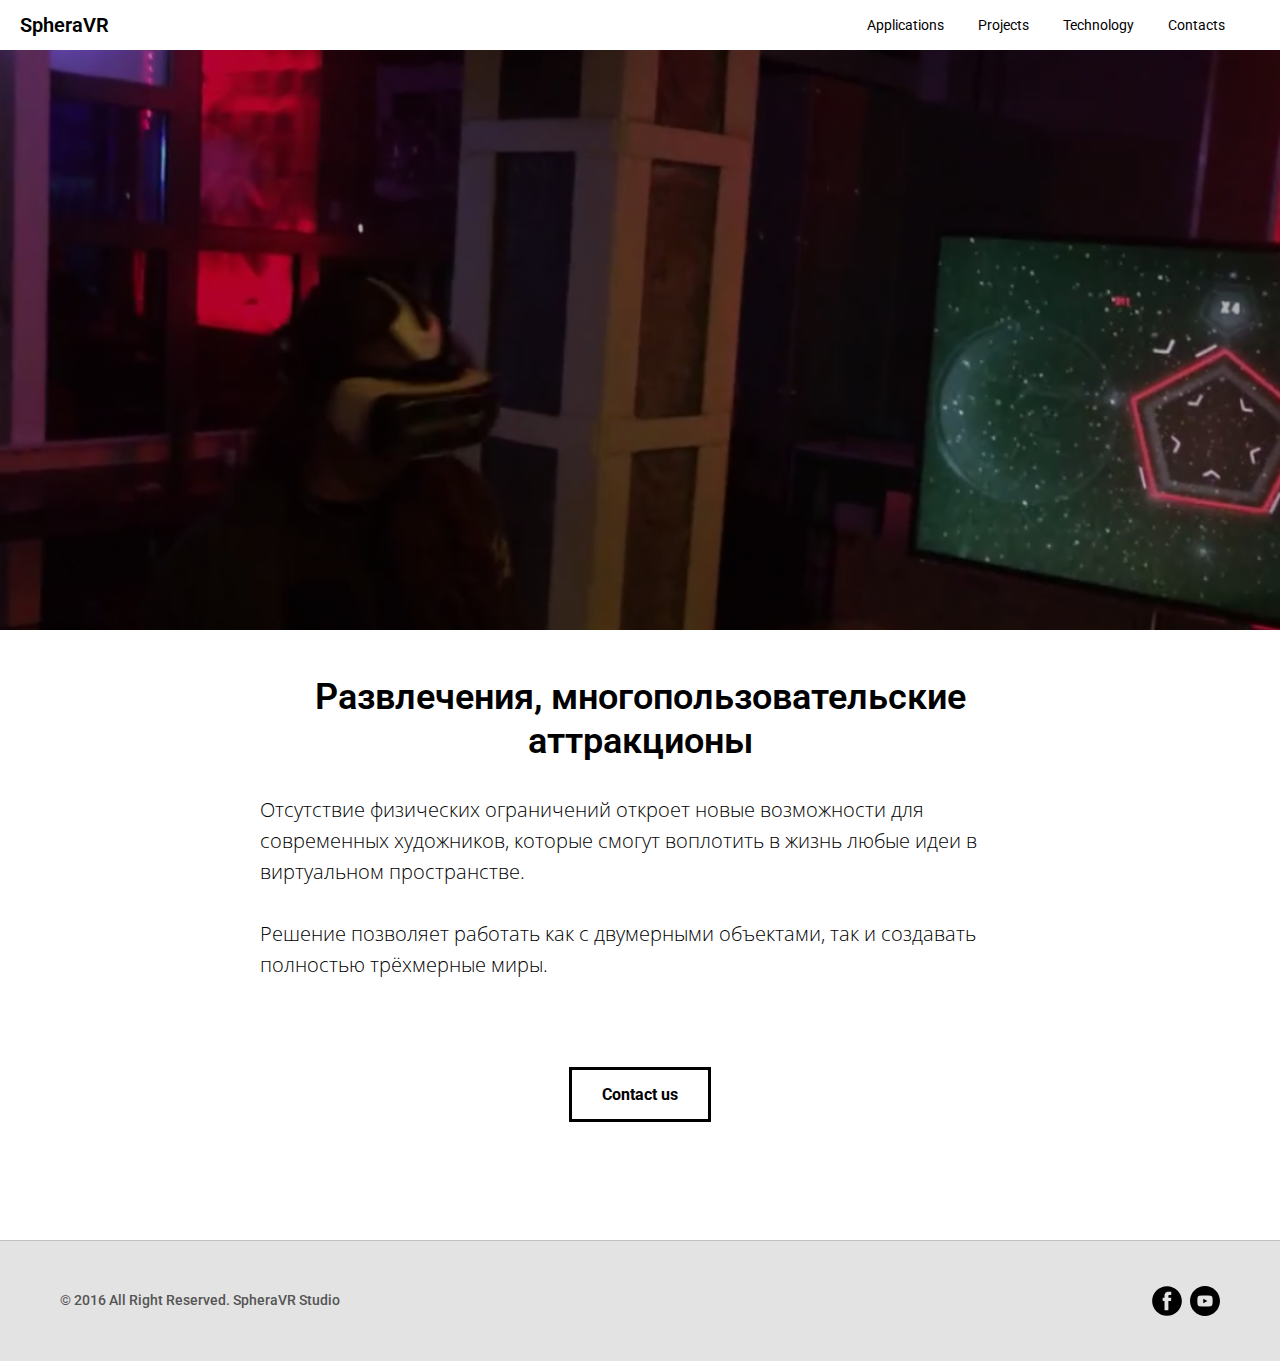
<file: attractions.html>
<!DOCTYPE html>
<html>

<head>
    <meta charset="utf-8" />
    <meta http-equiv="Content-Type" content="text/html; charset=utf-8" />
    <meta name="viewport" content="width=device-width, initial-scale=1.0" />

    <title>Blank page</title>




    <meta property="og:url" content="page207105.html" />
    <meta property="og:title" content="Blank page" />
    <meta property="og:description" content="" />
    <meta property="og:type" content="website" />
    <meta property="og:image" content="images/0c50b124-4794-4458-b2b9-8db9695db7bb__c86b8baa.jpg" />
    <meta property="fb:app_id" content="257953674358265" />


    <meta name="format-detection" content="telephone=no" />




    <link rel="canonical" href="page207105.html">
    <link rel="icon" href="images/tildafavicon.ico" type="image/x-icon" />
    <link rel="shortcut icon" href="images/tildafavicon.ico" type="image/x-icon" />

    <link rel="stylesheet" href="css/tilda-grid-3.0.css" type="text/css" media="all" />
    <link rel="stylesheet" href="css/tilda-blocks-2.6.css?t=1466184473" type="text/css" media="all" />



    <link rel="stylesheet" type="text/css" href="//project59532.tilda.ws/custom.css?t=1466184473">

    <script src="js/jquery-1.10.2.min.js"></script>
    <script src="js/bootstrap.min.js"></script>
    <script src="js/tilda-scripts-2.6.js"></script>
    <script src="js/tilda-blocks-2.3.js?t=1466184473"></script>



    <script src="js/tilda-forms-1.0.js?t=1466184473"></script>


</head>

<body class="t-body" style="margin:0;">


    <!--allrecords-->
    <div id="allrecords" class="t-records" data-hook="blocks-collection-content-node" data-tilda-page-id="207105">

        <!--header-->
        <!--header-->
        <div id="header" class="t-records" data-hook="blocks-collection-content-node" data-tilda-page-id="194569">
            <div id="rec6045054" class="r" style="background-color:#ffffff; " data-animationappear="off" data-record-type="120" data-bg-color="#ffffff">
                <!-- T113 -->
                <div id="nav6045054" class="t113" style="background-color: #ffffff; " data-menu="yes">
                    <a href="index.html" target="" style="color: #000000;">
                        <div class="t113__logo t-title" style="color: #000000;" data-hook-left="true">SpheraVR</div>
                    </a>
                    <div class="burger" style="    margin-top:20px;display: inline-block;
    fill: rgb(0, 0, 0);
    background: url(file:///home/quasar/projects/land/videoGrid/project59532/images/bars.svg);
    height: 25px;
    width: 25px;float: right;
    margin-right: 20px;"></div>
                    <ul class="t113__list" style="text-align:right;">
                        <li class="t113__list_item"><a href="#applications" style="color:#000000;">Applications</a></li>
                        <li class="t113__list_item"><a href="index.html#projects" style="color:#000000;">Projects</a></li>
                        <li class="t113__list_item"><a href="index.html#technology" style="color:#000000;">Technology</a></li>
                        <li class="t113__list_item"><a href="index.html#contact" style="color:#000000;">Contacts</a></li>
                        <li class="t113__list_item">
                            <a href="" class="lang ru">RU</a>
                            <a href="" class="lang en">EN</a>
                        </li>
                    </ul>


                </div>

                <!--
                <div class="t113__space">
                </div>
-->

                <script type="text/javascript">
                    $(document).ready(function() {
                        t113_showMenu('6045054');
                        t113_highlight('6045054');
                    });

                </script>



            </div>

        </div>
        <!--/header-->
        <!--/header-->
        <div id="rec6333122" class="r" style="padding-bottom:0px; " data-animationappear="off" data-record-type="275">
            <!-- t256 -->
            <!-- cover -->

            <div class="t-cover" id="recorddiv6333122" bgimgfield="img" style="height:70vh; background-image:-webkit-linear-gradient(top, #ccc, #777); background-image:-moz-linear-gradient(top, #ccc, #777); background-image:-o-linear-gradient(top, #ccc, #777); background-image:-ms-linear-gradient(top, #ccc, #777); background-image:linear-gradient(top, #ccc, #777); ">
                <div class="t-cover__carrier" id="coverCarry6333122" data-content-cover-id="6333122" data-content-cover-bg="images/0c50b124-4794-4458-b2b9-8db9695db7bb__c86b8baa.jpg" data-content-cover-height="70vh" data-content-cover-parallax="fixed" style="background-image:url('images/4.png');height:70vh; "></div>

                <div class="t-cover__filter" style="height:100vh;background-image: -moz-linear-gradient(top, rgba(0,0,0,0.30), rgba(0,0,0,0.30));background-image: -webkit-linear-gradient(top, rgba(0,0,0,0.30), rgba(0,0,0,0.30));background-image: -o-linear-gradient(top, rgba(0,0,0,0.30), rgba(0,0,0,0.30));background-image: -ms-linear-gradient(top, rgba(0,0,0,0.30), rgba(0,0,0,0.30));background-image: linear-gradient(top, rgba(0,0,0,0.30), rgba(0,0,0,0.30));filter: progid:DXImageTransform.Microsoft.gradient(startColorStr='#b2000000', endColorstr='#b2000000');"></div>
                <div class="t-container">
                    <div class="t-width t-width_8 t256__mainblock">
                        <div class="t256 t-align_center">
                            <div class="t-cover__wrapper t-valign_middle" style="height:100vh;">
                                <div class="t256__wrapper" data-hook-content="covercontent">
                                    <a class="t256__play-link" href="javascript:t256showvideo('6333122');">
                                        <div class="t256__play-icon">
                                            <svg width="70px" height="70px" viewBox="0 0 60 60">
                                                <g stroke="none" stroke-width="1" fill="" fill-rule="evenodd">
                                                    <g transform="translate(-691.000000, -3514.000000)" fill="#FFFFFF">
                                                        <path d="M721,3574 C737.568542,3574 751,3560.56854 751,3544 C751,3527.43146 737.568542,3514 721,3514 C704.431458,3514 691,3527.43146 691,3544 C691,3560.56854 704.431458,3574 721,3574 Z M715,3534 L732,3544.5 L715,3555 L715,3534 Z"></path>
                                                    </g>
                                                </g>
                                            </svg>
                                        </div>
                                    </a>
                                    <h1 class="t256__title t-title t-title_sm" field="title"></h1>
                                    <div class="t256__descr t-descr t-descr_xs" field="descr"></div>
                                    <span class="space"></span>
                                </div>
                            </div>

                        </div>
                    </div>
                </div>
                <div class="t256__video-container t256__hidden" data-content-popup-video-url-youtube="hbe3CQamF8k">
                    <div class="t256__video-carier"></div>
                    <a class="t256__video-bg" href="javascript:t256hidevideo('6333122');" style="background:#000000; opacity:0.80;"></a>
                </div>

            </div>


            <script type="text/javascript">
                $(document).ready(function() {
                    $("#rec6333122").attr('data-animationappear', 'off');
                    $("#rec6333122").css('opacity', '1');
                });

            </script>



        </div>

        <div id="rec6333233" class="r" style="padding-top:45px;padding-bottom:0px; " data-record-type="33">
            <!-- T017 -->
            <div class="t017">
                <div class="t-container t-align_center">
                    <div class="t-col t-col_8 t-prefix_2">
                        <div class="t017__title section-title t-title t-title_xxs" field="title">Развлечения, многопользовательские аттракционы</div>
                        <div class="t017__descr t-descr t-descr_xs" field="descr">
                            <div style="font-family:Georgia;" data-customstyle="yes"></div>
                        </div>
                    </div>
                </div>
            </div>

        </div>

        <div id="rec6333178" class="r" style="padding-top:0px;padding-bottom:90px; " data-record-type="106">
            <!-- T004 -->
            <div class="t004">
                <div class="t-container ">
                    <div class="t-col t-col_8 t-prefix_2">
                        <div field="text" class="t-text t-text_md  ">Отсутствие физических ограничений откроет новые возможности для современных художников, которые смогут воплотить в жизнь любые идеи в виртуальном пространстве.
                            <br />
                            <br />Решение позволяет работать как с двумерными объектами, так и создавать полностью трёхмерные миры.</div>
                    </div>
                </div>
            </div>

        </div>

        <div id="rec6333200" class="r" style="padding-top:0px;padding-bottom:90px; " data-record-type="191">
            <!-- T142 -->
            <div class="t142">
                <div class="t-container_100">
                    <div class="t142__wrapone">
                        <div class="t142__wraptwo">

                            <a class="t142__submit " style="color:#000000; border:3px solid #000000;  padding:15px 30px;">Contact us</a>

                        </div>
                    </div>
                </div>
            </div>


            <script type="text/javascript">
                $(document).ready(function() {
                    t142_checkSize('6333200');
                });

            </script>
        </div>

        <!--footer-->
        <div id="footer" class="t-records" data-hook="blocks-collection-content-node" data-tilda-page-id="194570">
            <div id="rec6057399" class="r" style="padding-bottom:30px; " data-record-type="215">
                <a name="contact"></a>

            </div>

            <div id="rec6063551" class="r" style=" " data-record-type="270">
                <script type="text/javascript">
                    $(document).ready(function() {
                        var $root = $('html, body');
                        $('a[href*=#]:not([href=#],.carousel-control,.t-carousel__control,[href^=#price])').click(function() {
                            var target = $(this.hash);
                            if (target.length == 0) {
                                target = $('a[name="' + this.hash.substr(1) + '"]');
                            }
                            if (target.length == 0) {
                                return true;
                            }
                            $root.animate({
                                scrollTop: target.offset().top + 3
                            }, 500);
                            return false;
                        });
                    });

                </script>
            </div>





            <div id="rec6045153" class="r" style="padding-top:0px;background-color:#e3e3e3; " data-animationappear="off" data-record-type="345" data-bg-color="#e3e3e3">
                <!-- T345 -->

                <div class="t345" id="footer_6045153">

                    <div class="t345-wrapper" style="border-top: 1px solid; border-top-color: #c2c2c2;">
                        <div class="t345-container t-container" style="height:120px;">
                            <div class="t345-col t-col t-col_12">
                                <div class="t345-content">
                                    <div class="t345-text__wrapper">
                                        <div class="t345-text t-descr t-descr_xxs" field="text"><span style="font-weight: 500;">© 2016 All Right Reserved. SpheraVR Studio</span></div>
                                    </div>
                                    <div class="t345-socials">
                                        <div class="t345-social">
                                            <div class="t345-social__wrapper">
                                                <div class="t345-social__item">
                                                    <a href="https://facebook.com/spheravr" target="_blank">
                                                        <svg style="fill:#000000;" version="1.1" id="Layer_1" xmlns="http://www.w3.org/2000/svg" xmlns:xlink="http://www.w3.org/1999/xlink" x="0px" y="0px" width="30px" height="30px" viewBox="0 0 48 48" enable-background="new 0 0 48 48" xml:space="preserve">
                                                            <path d="M47.761,24c0,13.121-10.638,23.76-23.758,23.76C10.877,47.76,0.239,37.121,0.239,24c0-13.124,10.638-23.76,23.764-23.76
                        C37.123,0.24,47.761,10.876,47.761,24 M20.033,38.85H26.2V24.01h4.163l0.539-5.242H26.2v-3.083c0-1.156,0.769-1.427,1.308-1.427
                        h3.318V9.168L26.258,9.15c-5.072,0-6.225,3.796-6.225,6.224v3.394H17.1v5.242h2.933V38.85z" />
                                                        </svg>
                                                    </a>
                                                </div>




                                                <div class="t345-social__item">
                                                    <a href="http://youtube.com/spheravr" target="_blank">
                                                        <svg version="1.1" id="Layer_1" xmlns="http://www.w3.org/2000/svg" xmlns:xlink="http://www.w3.org/1999/xlink" x="0px" y="0px" width="30px" height="30px" viewBox="-455 257 48 48" enable-background="new -455 257 48 48" xml:space="preserve">
                                                            <path style="fill:#000000;" d="M-431,257.013c13.248,0,23.987,10.74,23.987,23.987s-10.74,23.987-23.987,23.987s-23.987-10.74-23.987-23.987
                    S-444.248,257.013-431,257.013z M-419.185,275.093c-0.25-1.337-1.363-2.335-2.642-2.458c-3.054-0.196-6.119-0.355-9.178-0.357
                    c-3.059-0.002-6.113,0.154-9.167,0.347c-1.284,0.124-2.397,1.117-2.646,2.459c-0.284,1.933-0.426,3.885-0.426,5.836
                    s0.142,3.903,0.426,5.836c0.249,1.342,1.362,2.454,2.646,2.577c3.055,0.193,6.107,0.39,9.167,0.39c3.058,0,6.126-0.172,9.178-0.37
                    c1.279-0.124,2.392-1.269,2.642-2.606c0.286-1.93,0.429-3.879,0.429-5.828C-418.756,278.971-418.899,277.023-419.185,275.093z
                     M-433.776,284.435v-7.115l6.627,3.558L-433.776,284.435z" />
                                                        </svg>
                                                    </a>
                                                </div>





                                            </div>
                                        </div>
                                    </div>
                                </div>
                            </div </div>
                        </div>
                    </div>
                </div>
                <script src="js/custom.js"></script>

                <script type="text/javascript">
                    function checkSize_6045153() {
                        var content = $("#footer_6045153 .t345-text").width() + $("#footer_6045153 .t345-socials").width();
                        var container = $("#footer_6045153 .t345-container").width() - 30;

                        if (content > container) {
                            $("#footer_6045153 .t345-container").addClass('t345-socials_block');
                        } else {
                            $("#footer_6045153 .t345-container").removeClass('t345-socials_block');
                        }
                    }

                    $(document).ready(function() {
                        checkSize_6045153();
                        $(window).resize(checkSize_6045153);
                    });

                </script>
            </div>

        </div>
        <!--/footer-->
    </div>
    <!--/allrecords-->







</body>

</html>
</file>
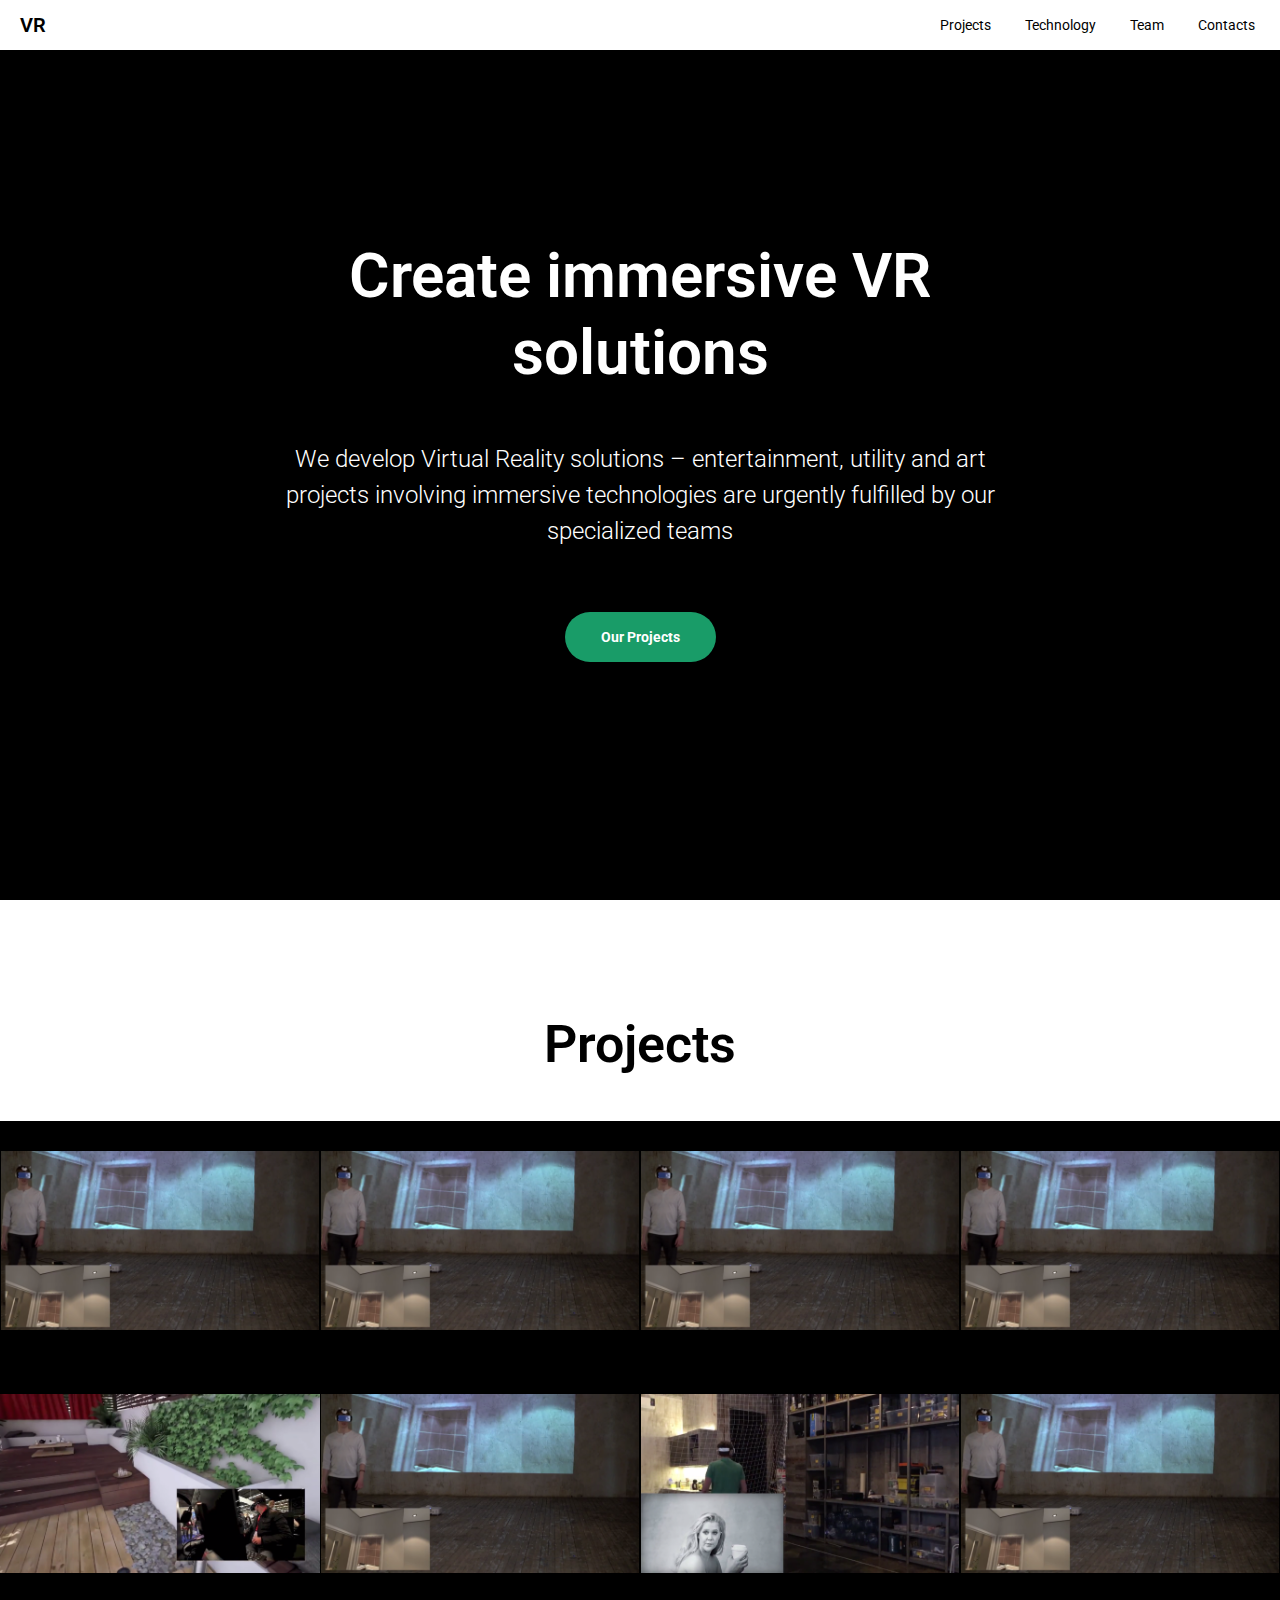
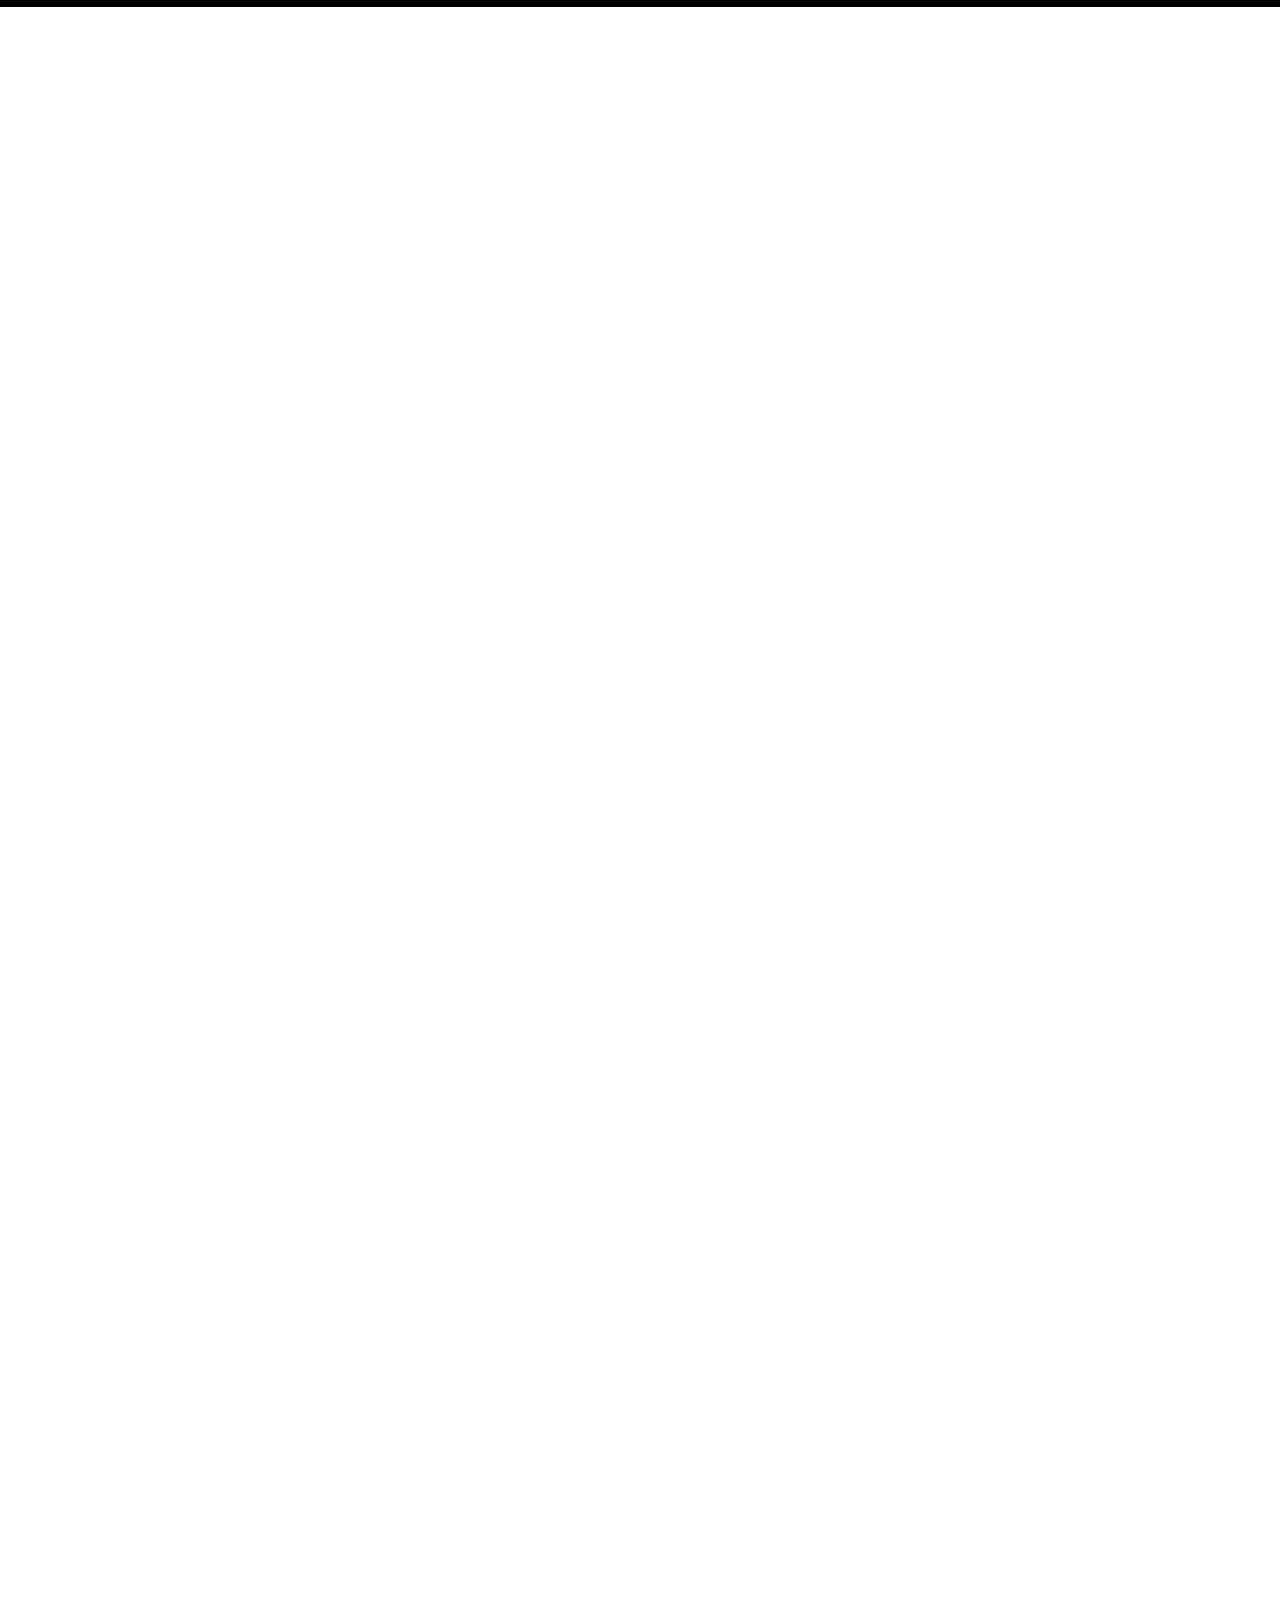
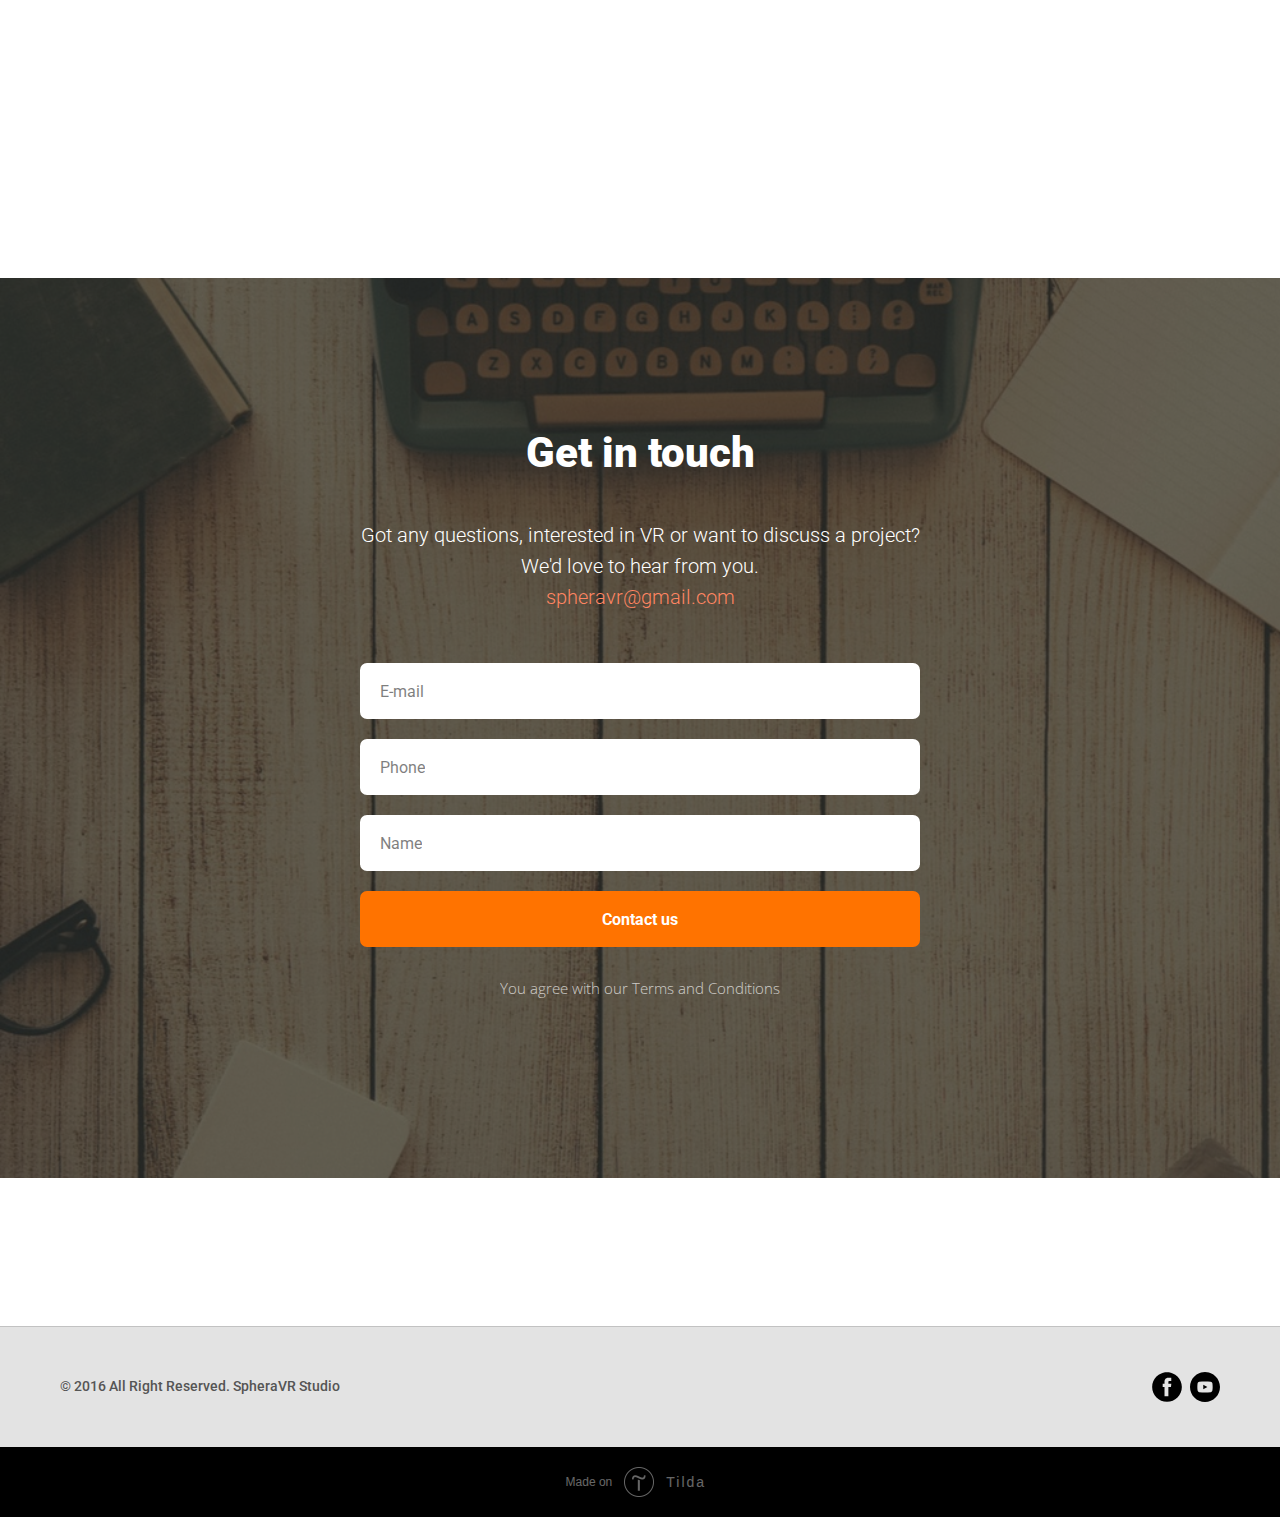
<file: page194411.html>
<!DOCTYPE html>
<html>

<head>
    <meta charset="utf-8" />
    <meta http-equiv="Content-Type" content="text/html; charset=utf-8" />
    <meta name="viewport" content="width=device-width, initial-scale=1.0" />

    <title>VR studio</title>




    <meta property="og:url" content="http://vrstudio.tilda.ws" />
    <meta property="og:image" content="https://static.tildacdn.com/tild6236-3730-4233-a231-643865663362/unspecified.jpg" />
    <meta property="og:title" content="VR Studio" />
    <meta property="og:description" content="We develop World leading Digital Reality solutions – everything from design and modelling, advanced recognition, 3D immersive experiences and app deployment is completed in-house." />
    <meta property="og:type" content="website" />
    <meta property="fb:app_id" content="257953674358265" />
    <meta name="format-detection" content="telephone=no" />

    <meta name="description" content="We develop World leading Digital Reality solutions – everything from design and modelling, advanced recognition, 3D immersive experiences and app deployment is completed in-house." />


    <link rel="canonical" href="">
    <link rel="icon" href="images/tildafavicon.ico" type="image/x-icon" />
    <link rel="shortcut icon" href="images/tildafavicon.ico" type="image/x-icon" />

    <link rel="stylesheet" href="css/tilda-grid-3.0.css" type="text/css" media="all" />
    <link rel="stylesheet" href="css/tilda-blocks-2.6.css?t=1465305161" type="text/css" media="all" />



    <link rel="stylesheet" type="text/css" href="//project59532.tilda.ws/custom.css?t=1465305161">

    <script src="js/jquery-1.10.2.min.js"></script>
    <script src="js/bootstrap.min.js"></script>
    <script src="js/tilda-scripts-2.6.js"></script>
    <script src="js/tilda-blocks-2.3.js?t=1465305161"></script>
<script type="text/javascript" src="js/popcorn.min.js"></script>


    <script src="js/tilda-forms-1.0.js"></script>


</head>

<body class="t-body" style="margin:0;">


    <!--allrecords-->
    <div id="allrecords" class="t-records" data-hook="blocks-collection-content-node" data-tilda-page-id="194411">

        <!--header-->
        <div id="header" class="t-records" data-hook="blocks-collection-content-node" data-tilda-page-id="194569">
            <div id="rec6045054" class="r" style="background-color:#ffffff; " data-animationappear="off" data-record-type="120" data-bg-color="#ffffff">
                <!-- T113 -->
                <div id="nav6045054" class="t113" style="background-color: #ffffff; " data-menu="yes">
                    <a href="/" target="" style="color: #000000;">
                        <div class="t113__logo t-title" style="color: #000000;" data-hook-left="true">VR</div>
                    </a>
                 <div class="burger" style="    margin-top:20px;display: inline-block;
    fill: rgb(0, 0, 0);
    background: url(file:///home/quasar/projects/land/videoGrid/project59532/images/bars.svg);
    height: 25px;
    width: 25px;float: right;
    margin-right: 20px;"></div>
                    <ul class="t113__list" style="text-align:right;">
                        <li class="t113__list_item"><a href="#projects" style="color:#000000;">Projects</a></li>
                        <li class="t113__list_item"><a href="#technology" style="color:#000000;">Technology</a></li>
                        <li class="t113__list_item"><a href="#team" style="color:#000000;">Team</a></li>
                        <li class="t113__list_item"><a href="#contact" style="color:#000000;">Contacts</a></li>

                    </ul>

                </div>

<!--
                <div class="t113__space">
                </div>
-->

                <script type="text/javascript">
                    $(document).ready(function() {
                        t113_showMenu('6045054');
                        t113_highlight('6045054');
                    });

                </script>



            </div>

        </div>
        <!--/header-->
        <div id="rec6042221" class="r" style="padding-bottom:0px; " data-animationappear="off" data-record-type="338">
            <!-- cover -->

            <div class="t-cover" id="recorddiv6042221" bgimgfield="img" style="height:100vh; background-image:-webkit-linear-gradient(top, #ccc, #777); background-image:-moz-linear-gradient(top, #ccc, #777); background-image:-o-linear-gradient(top, #ccc, #777); background-image:-ms-linear-gradient(top, #ccc, #777); background-image:linear-gradient(top, #ccc, #777); ">
                <div class="t-cover__carrier" id="coverCarry6042221" data-content-cover-id="6042221" data-content-cover-bg="images/giphy.gif" data-content-cover-height="100vh" data-content-cover-parallax="dynamic" data-content-video-url-youtube="X21PB4CTPBs" style="height:100vh;background-attachment:scroll; "></div>

                <div class="t-cover__filter" style="height:100vh;background-image: -moz-linear-gradient(top, rgba(0,0,0,0.20), rgba(0,0,0,0.60));background-image: -webkit-linear-gradient(top, rgba(0,0,0,0.20), rgba(0,0,0,0.60));background-image: -o-linear-gradient(top, rgba(0,0,0,0.20), rgba(0,0,0,0.60));background-image: -ms-linear-gradient(top, rgba(0,0,0,0.20), rgba(0,0,0,0.60));background-image: linear-gradient(top, rgba(0,0,0,0.20), rgba(0,0,0,0.60));filter: progid:DXImageTransform.Microsoft.gradient(startColorStr='#cc000000', endColorstr='#66000000');"></div>
                <div class="t338">
                    <div class="t-container">
                        <div class="t-col t-col_8 t-prefix_2">
                            <div class="t-cover__wrapper t-valign_middle" style="height:100vh; position: relative;z-index: 1;">
                                <div class="t338 t-align_center" style="">
                                    <div data-hook-content="covercontent">
                                        <div class="t339__wrapper">
                                            <h1 class="t338__title t-title t-title_xxs" field="title"><div style="font-size:62px;" data-customstyle="yes">Create immersive VR solutions</div></h1>
                                            <div class="t338__descr t-descr t-descr_xl" field="descr">We develop Virtual Reality solutions – entertainment, utility and art projects involving immersive technologies are urgently fulfilled by our specialized teams</div>
                                            <a href="#projects" target="" class="t338__btn t-btn" style="color:#ffffff;  background-color:#199c68; ">
                                                <table style="width:100%; height:100%;">
                                                    <tr>
                                                        <td>Our Projects</td>
                                                    </tr>
                                                </table>
                                            </a>
                                        </div>
                                    </div>
                                </div>
                            </div>
                        </div>
                    </div>
                </div>

            </div>


        </div>

        <div id="rec6066326" class="r" style=" " data-record-type="394">


            <style>
                #allrecords .t-text a,
                #allrecords .t-descr a,
                #allrecords .t-heading a,
                #allrecords .t-title a,
                #allrecords .t-impact-text a,
                #allrecords .t-text-impact a,
                #allrecords .t-name a,
                #allrecords .t-uptitle a {
                    color: inherit;
                    font-weight: inherit;
                    border-bottom: 1px solid #ff3503;
                    -webkit-box-shadow: inset 0px -1px 0px 0px #ff3503;
                    -moz-box-shadow: inset 0px -1px 0px 0px #ff3503;
                    box-shadow: inset 0px -1px 0px 0px #ff3503;
                }

            </style>

        </div>

        <div id="rec6057332" class="r" style="padding-top:0px;padding-bottom:15px; " data-record-type="215">
            <a name="projects"></a>

        </div>

        <div id="rec6044402" class="r" style="padding-top:90px;padding-bottom:0px; " data-record-type="255">
            <!-- T225 -->
            <div class="t225">
                <div class="t-container t-align_center">
                    <div class="t-col t-col_8 t-prefix_2">
                        <div class="t225__title t-title t-title_md" field="title">Projects</div>
                        <div class="t225__descr t-descr t-descr_xxl" field="descr">
                            <div style="font-family:Georgia;" data-customstyle="yes"></div>
                        </div>
                    </div>
                </div>
            </div>

        </div>

        <div id="rec6042365" class="r" style="padding-top:0px;padding-bottom:0px; " data-animationappear="off" data-record-type="335">
            <!-- T335 -->









            <div class="t335">
                <div class="t-container_100">
                    <div class="t335__col t-cell t-cell_25 t-align_center t335__show_hover">

                        <div class="t335__table" style="">
                            <div class="t335__cell t-align_center t-valign_middle project-videobox video">
                                <video class="" loop preload="none" poster="images/6.png">
                                    <source src="files/VR_Room.mp4" type="video/mp4"> Your browser does not support the video tag.
                                </video>

                                <div class="t256__play-icon">
                                    <svg width="50px" height="50px" viewBox="0 0 60 60">
                                        <g stroke="none" stroke-width="1" fill="" fill-rule="evenodd">
                                            <g transform="translate(-691.000000, -3514.000000)" fill="#FFFFFF">
                                                <path d="M721,3574 C737.568542,3574 751,3560.56854 751,3544 C751,3527.43146 737.568542,3514 721,3514 C704.431458,3514 691,3527.43146 691,3544 C691,3560.56854 704.431458,3574 721,3574 Z M715,3534 L732,3544.5 L715,3555 L715,3534 Z"></path>
                                            </g>
                                        </g>
                                    </svg>
                                </div>

                                <div class="t335__textwrapper t335__animation_fast t335__textwrapper_animated">

                                    <div class="t335__textwrapper__content">

                                        <div class="t335__title t-title t-title_xxs" field="title">Live-action 3D Mapping</div>
                                        <div class="t335__text t-descr t-descr_xs" field="text">End-to-end video production for a projection screen</div>
                                    </div>

                                </div>
                            </div>

                        </div>

                    </div>
                    <div class="t335__col t-cell t-cell_25 t-align_center t335__show_hover">
                        <div class="t335__table" style="">
                            <div class="t335__cell t-align_center t-valign_middle project-videobox video">
                                <video class="" loop preload="none" poster="images/6.png">
                                    <source src="files/VR_Room.mp4" type="video/mp4"> Your browser does not support the video tag.
                                </video>
                                <div class="t256__play-icon">
                                    <svg width="50px" height="50px" viewBox="0 0 60 60">
                                        <g stroke="none" stroke-width="1" fill="" fill-rule="evenodd">
                                            <g transform="translate(-691.000000, -3514.000000)" fill="#FFFFFF">
                                                <path d="M721,3574 C737.568542,3574 751,3560.56854 751,3544 C751,3527.43146 737.568542,3514 721,3514 C704.431458,3514 691,3527.43146 691,3544 C691,3560.56854 704.431458,3574 721,3574 Z M715,3534 L732,3544.5 L715,3555 L715,3534 Z"></path>
                                            </g>
                                        </g>
                                    </svg>
                                </div>
                                <div class="t335__textwrapper t335__animation_fast t335__textwrapper_animated">

                                    <div class="t335__textwrapper__content">

                                        <div class="t335__title t-title t-title_xxs" field="title">Live-action 3D Mapping</div>
                                        <div class="t335__text t-descr t-descr_xs" field="text">End-to-end video production for a projection screen</div>
                                    </div>

                                </div>
                            </div>

                        </div>
                    </div>
                    <div class="t335__col t-cell t-cell_25 t-align_center t335__show_hover">
                        <div class="t335__table" style="">
                            <div class="t335__cell t-align_center t-valign_middle project-videobox video">
                                 <video class="" loop preload="none" poster="images/6.png">
                                    <source src="files/VR_Room.mp4" type="video/mp4"> Your browser does not support the video tag.
                                </video>
                                <div class="t256__play-icon">
                                    <svg width="50px" height="50px" viewBox="0 0 60 60">
                                        <g stroke="none" stroke-width="1" fill="" fill-rule="evenodd">
                                            <g transform="translate(-691.000000, -3514.000000)" fill="#FFFFFF">
                                                <path d="M721,3574 C737.568542,3574 751,3560.56854 751,3544 C751,3527.43146 737.568542,3514 721,3514 C704.431458,3514 691,3527.43146 691,3544 C691,3560.56854 704.431458,3574 721,3574 Z M715,3534 L732,3544.5 L715,3555 L715,3534 Z"></path>
                                            </g>
                                        </g>
                                    </svg>
                                </div>
                                <div class="t335__textwrapper t335__animation_fast t335__textwrapper_animated">

                                    <div class="t335__textwrapper__content">

                                        <div class="t335__title t-title t-title_xxs" field="title">Live-action 3D Mapping</div>
                                        <div class="t335__text t-descr t-descr_xs" field="text">End-to-end video production for a projection screen</div>
                                    </div>

                                </div>
                            </div>

                        </div>
                    </div>
                    <div class="t335__col t-cell t-cell_25 t-align_center t335__show_hover">
                        <div class="t335__table" style="">
                            <div class="t335__cell t-align_center t-valign_middle project-videobox video">
                              <video class="" loop preload="none" poster="images/6.png">
                                    <source src="files/VR_Room.mp4" type="video/mp4"> Your browser does not support the video tag.
                                </video>
                                <div class="t256__play-icon">
                                    <svg width="50px" height="50px" viewBox="0 0 60 60">
                                        <g stroke="none" stroke-width="1" fill="" fill-rule="evenodd">
                                            <g transform="translate(-691.000000, -3514.000000)" fill="#FFFFFF">
                                                <path d="M721,3574 C737.568542,3574 751,3560.56854 751,3544 C751,3527.43146 737.568542,3514 721,3514 C704.431458,3514 691,3527.43146 691,3544 C691,3560.56854 704.431458,3574 721,3574 Z M715,3534 L732,3544.5 L715,3555 L715,3534 Z"></path>
                                            </g>
                                        </g>
                                    </svg>
                                </div>
                                <div class="t335__textwrapper t335__animation_fast t335__textwrapper_animated">

                                    <div class="t335__textwrapper__content">

                                        <div class="t335__title t-title t-title_xxs" field="title">Live-action 3D Mapping</div>
                                        <div class="t335__text t-descr t-descr_xs" field="text">End-to-end video production for a projection screen</div>
                                    </div>

                                </div>
                            </div>

                        </div>
                        </a>
                    </div>


                </div>
                <div class="t-container_100">
                    <div class="t335__col t-cell t-cell_25 t-align_center t335__show_hover">
                        <div class="t335__table" style="">
                            <div class="t335__cell t-align_center t-valign_middle project-videobox video">
                                <video class="" loop preload="none" poster="images/3.png">
                                    <source src="files/Heineken_VR.mp4" type="video/mp4"> Your browser does not support the video tag.
                                </video>
                                <div class="t256__play-icon">
                                    <svg width="50px" height="50px" viewBox="0 0 60 60">
                                        <g stroke="none" stroke-width="1" fill="" fill-rule="evenodd">
                                            <g transform="translate(-691.000000, -3514.000000)" fill="#FFFFFF">
                                                <path d="M721,3574 C737.568542,3574 751,3560.56854 751,3544 C751,3527.43146 737.568542,3514 721,3514 C704.431458,3514 691,3527.43146 691,3544 C691,3560.56854 704.431458,3574 721,3574 Z M715,3534 L732,3544.5 L715,3555 L715,3534 Z"></path>
                                            </g>
                                        </g>
                                    </svg>
                                </div>
                                <div class="t335__textwrapper t335__animation_fast t335__textwrapper_animated">

                                    <div class="t335__textwrapper__content">

                                        <div class="t335__title t-title t-title_xxs" field="title">Live-action 3D Mapping</div>
                                        <div class="t335__text t-descr t-descr_xs" field="text">End-to-end video production for a projection screen</div>
                                    </div>

                                </div>
                            </div>

                        </div>
                    </div>
                    <div class="t335__col t-cell t-cell_25 t-align_center t335__show_hover">
                        <div class="t335__table" style="">
                            <div class="t335__cell t-align_center t-valign_middle project-videobox video">
                               <video class="" loop preload="none" poster="images/6.png">
                                    <source src="files/VR_Room.mp4" type="video/mp4"> Your browser does not support the video tag.
                                </video>
                                <div class="t256__play-icon">
                                    <svg width="50px" height="50px" viewBox="0 0 60 60">
                                        <g stroke="none" stroke-width="1" fill="" fill-rule="evenodd">
                                            <g transform="translate(-691.000000, -3514.000000)" fill="#FFFFFF">
                                                <path d="M721,3574 C737.568542,3574 751,3560.56854 751,3544 C751,3527.43146 737.568542,3514 721,3514 C704.431458,3514 691,3527.43146 691,3544 C691,3560.56854 704.431458,3574 721,3574 Z M715,3534 L732,3544.5 L715,3555 L715,3534 Z"></path>
                                            </g>
                                        </g>
                                    </svg>
                                </div>
                                <div class="t335__textwrapper t335__animation_fast t335__textwrapper_animated">

                                    <div class="t335__textwrapper__content">

                                        <div class="t335__title t-title t-title_xxs" field="title">Live-action 3D Mapping</div>
                                        <div class="t335__text t-descr t-descr_xs" field="text">End-to-end video production for a projection screen</div>
                                    </div>

                                </div>
                            </div>

                        </div>
                    </div>
                    <div class="t335__col t-cell t-cell_25 t-align_center t335__show_hover">
                        <div class="t335__table" style="">
                            <div class="t335__cell t-align_center t-valign_middle project-videobox video">
                                <video class="" loop preload="none" poster="images/5.png">
                                    <source src="files/Virtual_Gallery.mp4" type="video/mp4"> Your browser does not support the video tag.
                                </video>    
                                <div class="t256__play-icon">
                                    <svg width="50px" height="50px" viewBox="0 0 60 60">
                                        <g stroke="none" stroke-width="1" fill="" fill-rule="evenodd">
                                            <g transform="translate(-691.000000, -3514.000000)" fill="#FFFFFF">
                                                <path d="M721,3574 C737.568542,3574 751,3560.56854 751,3544 C751,3527.43146 737.568542,3514 721,3514 C704.431458,3514 691,3527.43146 691,3544 C691,3560.56854 704.431458,3574 721,3574 Z M715,3534 L732,3544.5 L715,3555 L715,3534 Z"></path>
                                            </g>
                                        </g>
                                    </svg>
                                </div>
                                <div class="t335__textwrapper t335__animation_fast t335__textwrapper_animated">

                                    <div class="t335__textwrapper__content">

                                        <div class="t335__title t-title t-title_xxs" field="title">Live-action 3D Mapping</div>
                                        <div class="t335__text t-descr t-descr_xs" field="text">End-to-end video production for a projection screen</div>
                                    </div>

                                </div>
                            </div>

                        </div>
                    </div>
                    <div class="t335__col t-cell t-cell_25 t-align_center t335__show_hover">
                        <div class="t335__table" style="">
                            <div class="t335__cell t-align_center t-valign_middle project-videobox video">
                                <video class="" loop preload="none" poster="images/6.png">
                                    <source src="files/VR_Room.mp4" type="video/mp4"> Your browser does not support the video tag.
                                </video>
                                <div class="t256__play-icon">
                                    <svg width="50px" height="50px" viewBox="0 0 60 60">
                                        <g stroke="none" stroke-width="1" fill="" fill-rule="evenodd">
                                            <g transform="translate(-691.000000, -3514.000000)" fill="#FFFFFF">
                                                <path d="M721,3574 C737.568542,3574 751,3560.56854 751,3544 C751,3527.43146 737.568542,3514 721,3514 C704.431458,3514 691,3527.43146 691,3544 C691,3560.56854 704.431458,3574 721,3574 Z M715,3534 L732,3544.5 L715,3555 L715,3534 Z"></path>
                                            </g>
                                        </g>
                                    </svg>
                                </div>
                                <div class="t335__textwrapper t335__animation_fast t335__textwrapper_animated">

                                    <div class="t335__textwrapper__content">

                                        <div class="t335__title t-title t-title_xxs" field="title">Live-action 3D Mapping</div>
                                        <div class="t335__text t-descr t-descr_xs" field="text">End-to-end video production for a projection screen</div>
                                    </div>

                                </div>
                            </div>

                        </div>
                    </div>


                </div>


            </div>

        </div>

    </div>

    <div id="rec6062351" class="r" style="padding-top:0px;padding-bottom:0px; " data-animationappear="off" data-record-type="335">
        <!-- T335 -->










    </div>

    <div id="rec6042212" class="r" style="padding-top:90px;padding-bottom:90px; " data-record-type="191">
        <!-- T142 -->
        <div class="t142">
            <div class="t-container_100">
                <div class="t142__wrapone">
                    <div class="t142__wraptwo">
                        <a href="#contact" target="">
                            <div class="t142__submit " style="color:#000000; border:3px solid #000000;  ">Find out more</div>
                        </a>
                    </div>
                </div>
            </div>
        </div>


        <script type="text/javascript">
            $(document).ready(function() {
                t142_checkSize('6042212');
            });

        </script>
    </div>

    <div id="rec6057368" class="r" style=" " data-record-type="215">
        <a name="technology"></a>

    </div>

    <div id="rec6044413" class="r" style="padding-top:60px;padding-bottom:0px; " data-record-type="255">
        <!-- T225 -->
        <div class="t225">
            <div class="t-container t-align_center">
                <div class="t-col t-col_8 t-prefix_2">
                    <div class="t225__title t-title t-title_md" field="title">Technology</div>
                    <div class="t225__descr t-descr t-descr_xxl" field="descr">
                        <div style="font-family:Georgia;" data-customstyle="yes">
                            <div style="font-family:Georgia;" data-customstyle="yes"></div>
                        </div>
                    </div>
                </div>
            </div>
        </div>

    </div>

    <div id="rec6042379" class="r" style="padding-top:0px;padding-bottom:15px; " data-record-type="80">
        <!-- T069 -->



        <div class="t069">
            <div class="t-container">
                <div class="t069__col t-col t-col_4 t069__col t-align_left">
                    <div class="t069__textwrapper">
                        <div class="t069__sp"></div>
                        <div class="t069__title t-heading t-heading_md" field="title">Unity &amp; Unreal Engine</div>
                        <div class="t069__text t-text" field="descr">Our developers know the key VR game engines which allows us to complete projects of any complexity level.</div>
                    </div>
                </div>
                <div class="t069__col t-col t-col_4 t069__col t-align_left">
                    <div class="t069__textwrapper">
                        <div class="t069__sp"></div>
                        <div class="t069__title t-heading t-heading_md" field="title2">Gear VR &amp; Daydream</div>
                        <div class="t069__text t-text" field="descr2">Mobile VR has got many advantages, from the low price of the hardware to untethered operation. Our team has built apps for Gear VR and we are already developing for the new Google Daydream platform.</div>
                    </div>
                </div>
                <div class="t069__col t-col t-col_4 t069__col t-align_left">
                    <div class="t069__textwrapper">
                        <div class="t069__sp"></div>
                        <div class="t069__title t-heading t-heading_md" field="title3">HTC VIVE</div>
                        <div class="t069__text t-text" field="descr3"> The cutting edge of modern roomscale VR is also among the platforms that we are familiar with. Positionally-tracked entertainment and utility applications for the HTC VIVE provide the user an unprecedented feeling of immersion and joy.
                            <br />
                            <br />
                            <br />
                        </div>
                    </div>
                </div>
            </div>
        </div>

    </div>

    <div id="rec6050759" class="r" style="padding-top:0px;padding-bottom:30px; " data-record-type="80">
        <!-- T069 -->



        <div class="t069">
            <div class="t-container">
                <div class="t069__col t-col t-col_4 t069__col t-align_left">
                    <div class="t069__textwrapper">
                        <div class="t069__sp"></div>
                        <div class="t069__title t-heading t-heading_md" field="title">Realtime CG</div>
                        <div class="t069__text t-text" field="descr">Using proffessional tools such as Touch Designer, Resolume and vvvv our team can create projection mapping and procedurally-generated real-time visual performances.</div>
                    </div>
                </div>
                <div class="t069__col t-col t-col_4 t069__col t-align_left">
                    <div class="t069__textwrapper">
                        <div class="t069__sp"></div>
                        <div class="t069__title t-heading t-heading_md" field="title2">VR Video
                            <br />
                        </div>
                        <div class="t069__text t-text" field="descr2">360 Video and 3D virtual reality video are among our key areas of expertise. Using custom-designed camera rigs and in-house stitching scripts and viewing software our experts can provide the full end-to-end production cycle.</div>
                    </div>
                </div>
                <div class="t069__col t-col t-col_4 t069__col t-align_left">
                    <div class="t069__textwrapper">
                        <div class="t069__sp"></div>
                        <div class="t069__title t-heading t-heading_md" field="title3">Positional Tracking
                            <br />
                        </div>
                        <div class="t069__text t-text" field="descr3">Tracking a wireless mobile HMD has long been viewed as one of the key issues to solve in virtual reality. We are developing a system which allows to do just that with both precision and efficiency.</div>
                    </div>
                </div>
            </div>
        </div>

    </div>

    <div id="rec6042215" class="r" style="padding-top:60px;padding-bottom:90px; " data-record-type="191">
        <!-- T142 -->
        <div class="t142">
            <div class="t-container_100">
                <div class="t142__wrapone">
                    <div class="t142__wraptwo">
                        <a href="#contact" target="">
                            <div class="t142__submit " style="color:#000000; border:3px solid #000000;  ">Contact us</div>
                        </a>
                    </div>
                </div>
            </div>
        </div>


        <script type="text/javascript">
            $(document).ready(function() {
                t142_checkSize('6042215');
            });

        </script>
    </div>

    <div id="rec6057372" class="r" style=" " data-record-type="215">
        <a name="team"></a>

    </div>

    <div id="rec6042167" class="r" style="padding-top:75px;padding-bottom:75px; " data-record-type="180">
        <!-- T165 -->
        <div class="t165">
            <div class="t-container">
                <div class="t-col t-col_6  t165__vmiddle t165__left">
                    <div class="t165__textwrapper">
                        <div class="t165__title t-heading t-heading_md" field="title">
                            <div style="font-size:52px;" data-customstyle="yes"><span></span>Meet our team</div>
                        </div>
                        <div class="t165__text t-text t-text_sm" field="text">Visual communication takes place through pictures, graphs and charts, as well as through signs, signals and symbols. It may be used either independently or as an adjunct to the other methods.</div>
                    </div>
                </div>
                <div class="t-col t-col_6  t165__vmiddle t165__left">
                    <img src="images/3bd0c2c8-1a67-4e2b-9f2a-33ec51cb6f04__imgfishsquare.gif" imgfiled="img" class="t165__img " /> </div>
            </div>
        </div>

    </div>

    <!--footer-->
    <div id="footer" class="t-records" data-hook="blocks-collection-content-node" data-tilda-page-id="194570">
        <div id="rec6057399" class="r" style="padding-bottom:30px; padding-top:30px; " data-record-type="215">
            <a name="contact"></a>

        </div>

        <div id="rec6063551" class="r" style=" " data-record-type="270">
            <script type="text/javascript">
                $(document).ready(function() {
                    var $root = $('html, body');
                    $('a[href*=#]:not([href=#],.carousel-control,.t-carousel__control,[href^=#price])').click(function() {
                        var target = $(this.hash);
                        if (target.length == 0) {
                            target = $('a[name="' + this.hash.substr(1) + '"]');
                        }
                        if (target.length == 0) {
                            return true;
                        }
                        $root.animate({
                            scrollTop: target.offset().top + 3
                        }, 500);
                        return false;
                    });
                });

            </script>
        </div>

        <div id="rec6045076" class="r" style="padding-top:0px;padding-bottom:0px; " data-animationappear="off" data-record-type="307">
            <!-- t278 -->
            <!-- cover -->

            <div class="t-cover" id="recorddiv6045076" bgimgfield="img" style="height:100vh; background-image:-webkit-linear-gradient(top, #ccc, #777); background-image:-moz-linear-gradient(top, #ccc, #777); background-image:-o-linear-gradient(top, #ccc, #777); background-image:-ms-linear-gradient(top, #ccc, #777); background-image:linear-gradient(top, #ccc, #777); ">
                <div class="t-cover__carrier" id="coverCarry6045076" data-content-cover-id="6045076" data-content-cover-bg="images/4cf7db9e-b6d1-49fe-9f49-25fa5427e803__photo1432821596592e2c18b78144f" data-content-cover-height="100vh" data-content-cover-parallax="" style="background-image:url('images/4cf7db9e-b6d1-49fe-9f49-25fa5427e803__photo1432821596592e2c18b78144f');height:100vh;background-attachment:scroll; padding-top: 90px; "></div>

                <div class="t-cover__filter" style="height:100vh;background-color:#29221c;filter: alpha(opacity:70); KHTMLOpacity: 0.70; MozOpacity: 0.70; opacity: 0.70;"></div>
                <div class="t278">
                    <div class="t-container">
                        <div class="t-width t-width_8 t278__mainblock">
                            <div class="t-cover__wrapper t-valign_middle" style="height:100vh;">
                                <div class="t278__mainwrapper" data-hook-content="covercontent">
                                    <div class="t278__title t-title t-title_xs" field="title">
                                        <div style="line-height:1.3;" data-customstyle="yes"><strong>Get in touch</strong>
                                            <br />
                                        </div>
                                    </div>
                                    <div class="t278__descr t-descr t-descr_md" field="descr">Got any questions, interested in VR or want to discuss a project?
                                        <br />We'd love to hear from you.
                                        <br /><a href="mailto:mailto:spheravr@gmail.com">spheravr@gmail.com</a>
                                        <br />
                                    </div>
                                    <form id="form6045076" name='form6045076' role="form" action='http://forms.tildacdn.info/procces/' method='POST' data-formactiontype="2" data-inputbox=".t278__blockinput" class="js-form-proccess">
                                        <input type="hidden" name="formservices[]" value="338c145dd5815a447d8f97816d4b9cbf" class="js-formaction-services">

                                        <div style="position: absolute; left: -5000px;">
                                            <input type="text" name="tspecomment" tabindex="-1" value="">
                                        </div>


                                        <div class="t278__input-mainblock t-width t-width_6">

                                            <div class="t278__allert-wrapper">
                                                <div class="t278__blockinput-errorbox js-errorbox-all" style="display:none;">
                                                    <div class="t278__blockinput-errors-text t-descr t-descr_xs">
                                                        <p class="t278__blockinput-errors-item js-rule-error js-rule-error-all"></p>
                                                        <p class="t278__blockinput-errors-item js-rule-error js-rule-error-req">Required field</p>
                                                        <p class="t278__blockinput-errors-item js-rule-error js-rule-error-email">Please correct e-mail address</p>
                                                        <p class="t278__blockinput-errors-item js-rule-error js-rule-error-name">Name Wrong. Correct please</p>
                                                        <p class="t278__blockinput-errors-item js-rule-error js-rule-error-phone">Please correct phone number</p>
                                                        <p class="t278__blockinput-errors-item js-rule-error js-rule-error-string">Please enter letter, number or punctuation symbols.</p>
                                                    </div>
                                                </div>
                                                <div class="t278__blockinput-success js-successbox" style="display:none;">
                                                    <div class="t278__success-icon">
                                                        <svg width="50px" height="50px" viewBox="0 0 50 50">
                                                            <g stroke="none" stroke-width="1" fill="none" fill-rule="evenodd">
                                                                <g fill="#FFFFFF">
                                                                    <path d="M25.0982353,49.2829412 C11.5294118,49.2829412 0.490588235,38.2435294 0.490588235,24.6752941 C0.490588235,11.1064706 11.53,0.0670588235 25.0982353,0.0670588235 C38.6664706,0.0670588235 49.7058824,11.1064706 49.7058824,24.6752941 C49.7058824,38.2441176 38.6664706,49.2829412 25.0982353,49.2829412 L25.0982353,49.2829412 Z M25.0982353,1.83176471 C12.5023529,1.83176471 2.25529412,12.0794118 2.25529412,24.6752941 C2.25529412,37.2705882 12.5023529,47.5182353 25.0982353,47.5182353 C37.6941176,47.5182353 47.9411765,37.2705882 47.9411765,24.6752941 C47.9411765,12.0794118 37.6941176,1.83176471 25.0982353,1.83176471 L25.0982353,1.83176471 Z"></path>
                                                                    <path d="M22.8435294,30.5305882 L18.3958824,26.0829412 C18.0511765,25.7382353 18.0511765,25.18 18.3958824,24.8352941 C18.7405882,24.4905882 19.2988235,24.4905882 19.6435294,24.8352941 L22.8429412,28.0347059 L31.7282353,19.1488235 C32.0729412,18.8041176 32.6311765,18.8041176 32.9758824,19.1488235 C33.3205882,19.4935294 33.3205882,20.0517647 32.9758824,20.3964706 L22.8435294,30.5305882 L22.8435294,30.5305882 Z"></path>
                                                                </g>
                                                            </g>
                                                        </svg>
                                                    </div>
                                                    <div class="t278__success-message t-descr t-descr_lg">Your request was sent successfully. Thanks</div>
                                                </div>
                                            </div>

                                            <div class="t278__wrapper">
                                                <div class="t278__blockinput">
                                                    <input type="text" name="email" class="t278__input t-input js-tilda-rule" value="" placeholder="E-mail" data-tilda-req="1" data-tilda-rule="email" style="color:#000000; border:0px solid #000000; background-color:#ffffff; border-radius: 7px; -moz-border-radius: 7px; -webkit-border-radius: 7px;">
                                                </div>
                                                <div class="t278__blockinput">
                                                    <input type="text" name="phone" class="t278__input t-input js-tilda-rule" value="" placeholder="Phone" data-tilda-req="1" data-tilda-rule="none" style="color:#000000; border:0px solid #000000; background-color:#ffffff; border-radius: 7px; -moz-border-radius: 7px; -webkit-border-radius: 7px;">
                                                </div>
                                                <div class="t278__blockinput">
                                                    <input type="text" name="name" class="t278__input t-input js-tilda-rule" value="" placeholder="Name" data-tilda-rule="none" style="color:#000000; border:0px solid #000000; background-color:#ffffff; border-radius: 7px; -moz-border-radius: 7px; -webkit-border-radius: 7px;">
                                                </div>

                                                <div class="t278__blockbutton">
                                                    <button type="submit" class="t278__submit t-submit" style="color:#ffffff; border:0px solid #000000; background-color:#ff7300; border-radius: 7px; -moz-border-radius: 7px; -webkit-border-radius: 7px;">Contact us</button>
                                                </div>
                                            </div>

                                        </div>
                                    </form>
                                    <div class="t278__text t-text t-text_xs" field="text">You agree with our Terms and Conditions</div>
                                </div>
                            </div>
                        </div>
                    </div>
                </div>

                <style>
                    #rec6045076 input::-webkit-input-placeholder {
                        color: #000000;
                        opacity: 0.5;
                    }
                    
                    #rec6045076 input::-moz-placeholder {
                        color: #000000;
                        opacity: 0.5;
                    }
                    
                    #rec6045076 input:-moz-placeholder {
                        color: #000000;
                        opacity: 0.5;
                    }
                    
                    #rec6045076 input:-ms-input-placeholder {
                        color: #000000;
                        opacity: 0.5;
                    }
                    
                    #rec6045076 textarea::-webkit-input-placeholder {
                        color: #000000;
                        opacity: 0.5;
                    }
                    
                    #rec6045076 textarea::-moz-placeholder {
                        color: #000000;
                        opacity: 0.5;
                    }
                    
                    #rec6045076 textarea:-moz-placeholder {
                        color: #000000;
                        opacity: 0.5;
                    }
                    
                    #rec6045076 textarea:-ms-input-placeholder {
                        color: #000000;
                        opacity: 0.5;
                    }

                </style>


            </div>



        </div>

        <div id="rec6045201" class="r" style="padding-top:30px;padding-bottom:30px; " data-record-type="250">
            <!-- T222 -->




            <div class="t222">
                <div class="t222__container t-container">
                    <div class="t-col t222__col_2 t-col_2 t222__greyonhovercolor">
                        <img src="images/tild3133-3561-4565-a461-363038613436__logo_header.png" imgfield="img" />
                    </div>
                    <div class="t-col t222__col_2 t-col_2 t222__greyonhovercolor">
                        <img src="images/tild6530-3535-4365-b431-353561306431__philip_morris_international_logo_svg.png" imgfield="img2" />
                    </div>
                    <div class="t-col t222__col_2 t-col_2 t222__greyonhovercolor">
                        <img src="images/tild3861-3066-4165-a561-336334343036__logoyota.png" imgfield="img3" />
                    </div>
                    <div class="t-col t222__col_2 t-col_2 t222__greyonhovercolor">
                        <img src="images/tild3835-3037-4034-b035-376430326337__5680f94ad39b4d14bb99f423b3b96f3fjpgjpg.jpg" imgfield="img4" />
                    </div>
                </div>
            </div>

        </div>

        <div id="rec6045153" class="r" style="padding-top:0px;background-color:#e3e3e3; " data-animationappear="off" data-record-type="345" data-bg-color="#e3e3e3">
            <!-- T345 -->

            <div class="t345" id="footer_6045153">

                <div class="t345-wrapper" style="border-top: 1px solid; border-top-color: #c2c2c2;">
                    <div class="t345-container t-container" style="height:120px;">
                        <div class="t345-col t-col t-col_12">
                            <div class="t345-content">
                                <div class="t345-text__wrapper">
                                    <div class="t345-text t-descr t-descr_xxs" field="text"><span style="font-weight: 500;">© 2016 All Right Reserved. SpheraVR Studio</span></div>
                                </div>
                                <div class="t345-socials">
                                    <div class="t345-social">
                                        <div class="t345-social__wrapper">
                                            <div class="t345-social__item">
                                                <a href="https://facebook.com/spheravr" target="_blank">
                                                    <svg style="fill:#000000;" version="1.1" id="Layer_1" xmlns="http://www.w3.org/2000/svg" xmlns:xlink="http://www.w3.org/1999/xlink" x="0px" y="0px" width="30px" height="30px" viewBox="0 0 48 48" enable-background="new 0 0 48 48" xml:space="preserve">
                                                        <path d="M47.761,24c0,13.121-10.638,23.76-23.758,23.76C10.877,47.76,0.239,37.121,0.239,24c0-13.124,10.638-23.76,23.764-23.76
                        C37.123,0.24,47.761,10.876,47.761,24 M20.033,38.85H26.2V24.01h4.163l0.539-5.242H26.2v-3.083c0-1.156,0.769-1.427,1.308-1.427
                        h3.318V9.168L26.258,9.15c-5.072,0-6.225,3.796-6.225,6.224v3.394H17.1v5.242h2.933V38.85z" />
                                                    </svg>
                                                </a>
                                            </div>




                                            <div class="t345-social__item">
                                                <a href="http://youtube.com/spheravr" target="_blank">
                                                    <svg version="1.1" id="Layer_1" xmlns="http://www.w3.org/2000/svg" xmlns:xlink="http://www.w3.org/1999/xlink" x="0px" y="0px" width="30px" height="30px" viewBox="-455 257 48 48" enable-background="new -455 257 48 48" xml:space="preserve">
                                                        <path style="fill:#000000;" d="M-431,257.013c13.248,0,23.987,10.74,23.987,23.987s-10.74,23.987-23.987,23.987s-23.987-10.74-23.987-23.987
                    S-444.248,257.013-431,257.013z M-419.185,275.093c-0.25-1.337-1.363-2.335-2.642-2.458c-3.054-0.196-6.119-0.355-9.178-0.357
                    c-3.059-0.002-6.113,0.154-9.167,0.347c-1.284,0.124-2.397,1.117-2.646,2.459c-0.284,1.933-0.426,3.885-0.426,5.836
                    s0.142,3.903,0.426,5.836c0.249,1.342,1.362,2.454,2.646,2.577c3.055,0.193,6.107,0.39,9.167,0.39c3.058,0,6.126-0.172,9.178-0.37
                    c1.279-0.124,2.392-1.269,2.642-2.606c0.286-1.93,0.429-3.879,0.429-5.828C-418.756,278.971-418.899,277.023-419.185,275.093z
                     M-433.776,284.435v-7.115l6.627,3.558L-433.776,284.435z" />
                                                    </svg>
                                                </a>
                                            </div>





                                        </div>
                                    </div>
                                </div>
                            </div>
                        </div </div>
                    </div>
                </div>
            </div>


            <script type="text/javascript">
                function checkSize_6045153() {
                    var content = $("#footer_6045153 .t345-text").width() + $("#footer_6045153 .t345-socials").width();
                    var container = $("#footer_6045153 .t345-container").width() - 30;

                    if (content > container) {
                        $("#footer_6045153 .t345-container").addClass('t345-socials_block');
                    } else {
                        $("#footer_6045153 .t345-container").removeClass('t345-socials_block');
                    }
                }

                $(document).ready(function() {
                    checkSize_6045153();
                    $(window).resize(checkSize_6045153);
                });

            </script>
        </div>

    </div>
    <!--/footer-->
    </div>
    <!--/allrecords-->



    <!-- Tilda copyright. Don't remove this line -->
    <div class="t-tildalabel " id="tildacopy" data-tilda-sign="59532#194411">
        <a href="http://tilda.cc/?upm=59532" class="t-tildalabel__link">
            <div class="t-tildalabel__wrapper">
                <div class="t-tildalabel__txtleft">Made on </div>
                <div class="t-tildalabel__wrapimg"><img src="images/http____tilda.ws__img__tildacopy.png" class="t-tildalabel__img"></div>
                <div class="t-tildalabel__txtright">Tilda</div>
            </div>
        </a>
    </div>




    <script>
        (function(i, s, o, g, r, a, m) {
            i['GoogleAnalyticsObject'] = r;
            i[r] = i[r] || function() {
                (i[r].q = i[r].q || []).push(arguments)
            }, i[r].l = 1 * new Date();
            a = s.createElement(o),
                m = s.getElementsByTagName(o)[0];
            a.async = 1;
            a.src = g;
            m.parentNode.insertBefore(a, m)
        })(window, document, 'script', '//www.google-analytics.com/analytics.js', 'ga');

        ga('create', 'UA-56589716-2', 'auto', {
            'name': 'tilda'
        });
        ga('tilda.send', 'pageview');
        if (!window.mainTracker) {
            window.mainTracker = 'tilda';
        }

    </script>
    
    <script type="text/javascript" src="js/custom.js"></script>

</body>

</html>
</file>
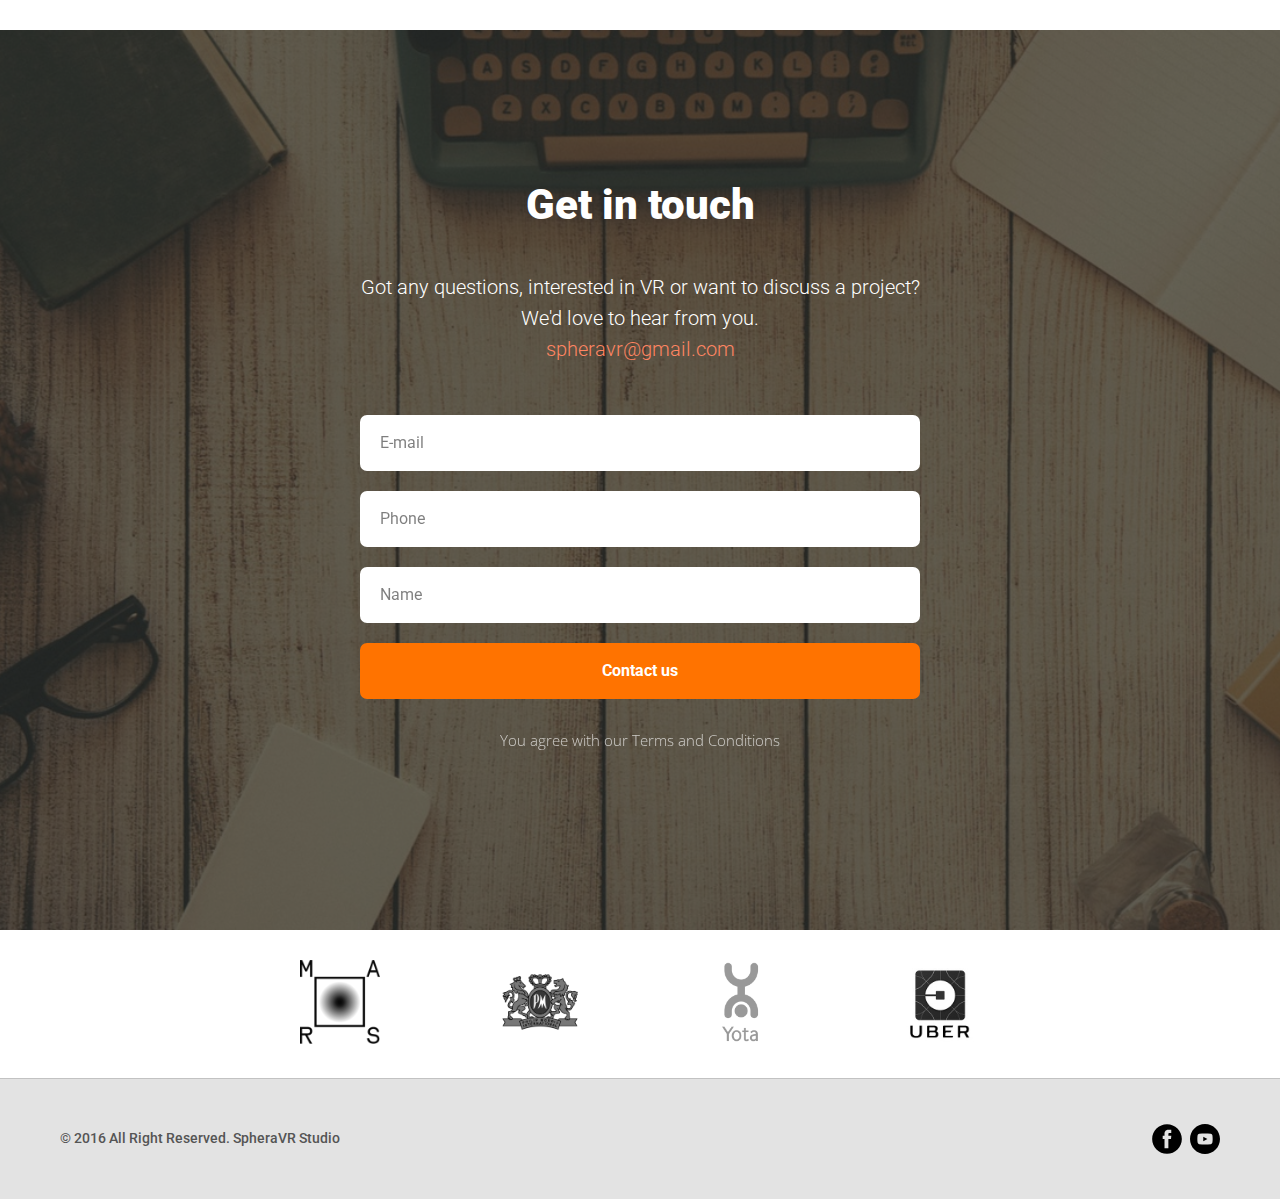
<file: page194570.html>
<!DOCTYPE html>
<html>
  <head>
	<meta charset="utf-8" />
	<meta http-equiv="Content-Type" content="text/html; charset=utf-8" />
	<meta name="viewport" content="width=device-width, initial-scale=1.0" />	

	<title>Footer</title>
	
		
	
	
	<meta property="og:url" content="page194570.html" /> 
	<meta property="og:image" content="images/4cf7db9e-b6d1-49fe-9f49-25fa5427e803__photo1432821596592e2c18b78144f" />	
	<meta property="og:title" content="Footer" />
	<meta property="og:description" content="" />
	<meta property="og:type" content="website" />	
	<meta property="fb:app_id" content="257953674358265" />
	<meta name="format-detection" content="telephone=no" />	
	
		
		
		
	<link rel="canonical" href="page194570.html">
	<link rel="icon" href="images/tildafavicon.ico" type="image/x-icon" />
	<link rel="shortcut icon" href="images/tildafavicon.ico" type="image/x-icon" />
	
	<link rel="stylesheet" href="css/tilda-grid-3.0.css" type="text/css" media="all" />	
	<link rel="stylesheet" href="css/tilda-blocks-2.6.css?t=1465305156" type="text/css" media="all" />
	

	
		<link rel="stylesheet" type="text/css" href="//project59532.tilda.ws/custom.css?t=1465305156">
	
	<script src="js/jquery-1.10.2.min.js"></script>
	<script src="js/bootstrap.min.js"></script>
	<script src="js/tilda-scripts-2.6.js"></script>
	<script src="js/tilda-blocks-2.3.js?t=1465305156"></script>	
	
		

	<script src="js/tilda-forms-1.0.js"></script>		

			    
</head>

<body class="t-body" style="margin:0;">

	
<!--allrecords-->
<div id="allrecords" class="t-records" data-hook="blocks-collection-content-node" data-tilda-page-id="194570"  >
<div id="rec6057399" class="r" style="padding-bottom:30px; "  data-record-type="215"   >
<a name="contact"></a>

</div>
 
<div id="rec6063551" class="r" style=" "  data-record-type="270"   >
<script type="text/javascript">

  $(document).ready(function(){
    var $root = $('html, body');
    $('a[href*=#]:not([href=#],.carousel-control,.t-carousel__control,[href^=#price])').click(function() {        
      var target = $(this.hash);  
      if (target.length == 0){ target = $('a[name="' + this.hash.substr(1) + '"]'); }
      if (target.length == 0){
        return true;
      } 
      $root.animate({ scrollTop: target.offset().top + 3 }, 500);  
      return false;  
    });
  });
     
</script>
</div>
 
<div id="rec6045076" class="r" style="padding-top:0px;padding-bottom:0px; " data-animationappear="off" data-record-type="307"   >
<!-- t278 -->
<!-- cover -->
	
<div class="t-cover" id="recorddiv6045076" bgimgfield="img" style="height:100vh; background-image:-webkit-linear-gradient(top, #ccc, #777); background-image:-moz-linear-gradient(top, #ccc, #777); background-image:-o-linear-gradient(top, #ccc, #777); background-image:-ms-linear-gradient(top, #ccc, #777); background-image:linear-gradient(top, #ccc, #777); " >
	<div class="t-cover__carrier" id="coverCarry6045076" data-content-cover-id="6045076"  data-content-cover-bg="images/4cf7db9e-b6d1-49fe-9f49-25fa5427e803__photo1432821596592e2c18b78144f" data-content-cover-height="100vh" data-content-cover-parallax=""      style="background-image:url('images/4cf7db9e-b6d1-49fe-9f49-25fa5427e803__photo1432821596592e2c18b78144f');height:100vh;background-attachment:scroll; "></div>
      
    <div class="t-cover__filter" style="height:100vh;background-color:#29221c;filter: alpha(opacity:70); KHTMLOpacity: 0.70; MozOpacity: 0.70; opacity: 0.70;"></div>
  <div class="t278">
  <div class="t-container">
    <div class="t-width t-width_8 t278__mainblock">
      <div class="t-cover__wrapper t-valign_middle" style="height:100vh;"> 
        <div class="t278__mainwrapper" data-hook-content="covercontent">
          <div class="t278__title t-title t-title_xs" field="title"><div style="line-height:54px;" data-customstyle="yes"><strong>Get in touch</strong><br /></div></div>          <div class="t278__descr t-descr t-descr_md" field="descr">Got any questions, interested in VR or want to discuss a project?<br />We'd love to hear from you.<br /><a href="mailto:mailto:spheravr@gmail.com">spheravr@gmail.com</a><br /></div>          <form id="form6045076" name='form6045076' role="form" action='http://forms.tildacdn.info/procces/' method='POST' data-formactiontype="2"  data-inputbox=".t278__blockinput"   class="js-form-proccess">                                                <input type="hidden" name="formservices[]" value="338c145dd5815a447d8f97816d4b9cbf" class="js-formaction-services">
                            
                            <div style="position: absolute; left: -5000px;"><input type="text" name="tspecomment" tabindex="-1" value=""></div>
                      
          
                <div class="t278__input-mainblock t-width t-width_6">
          
                  <div class="t278__allert-wrapper">
                    <div class="t278__blockinput-errorbox js-errorbox-all" style="display:none;">
                        <div class="t278__blockinput-errors-text t-descr t-descr_xs">
                            <p class="t278__blockinput-errors-item js-rule-error js-rule-error-all"></p>
                        	<p class="t278__blockinput-errors-item js-rule-error js-rule-error-req">Required field</p>
                        	<p class="t278__blockinput-errors-item js-rule-error js-rule-error-email">Please correct e-mail address</p>
                        	<p class="t278__blockinput-errors-item js-rule-error js-rule-error-name">Name Wrong. Correct please</p>
                        	<p class="t278__blockinput-errors-item js-rule-error js-rule-error-phone">Please correct phone number</p>
                        	<p class="t278__blockinput-errors-item js-rule-error js-rule-error-string">Please enter letter, number or punctuation symbols.</p>
                        </div>
                    </div>
                    <div class="t278__blockinput-success js-successbox" style="display:none;">
                        <div class="t278__success-icon">
                          <svg width="50px" height="50px" viewBox="0 0 50 50">
                            <g stroke="none" stroke-width="1" fill="none" fill-rule="evenodd">
                              <g fill="#FFFFFF">
                                <path d="M25.0982353,49.2829412 C11.5294118,49.2829412 0.490588235,38.2435294 0.490588235,24.6752941 C0.490588235,11.1064706 11.53,0.0670588235 25.0982353,0.0670588235 C38.6664706,0.0670588235 49.7058824,11.1064706 49.7058824,24.6752941 C49.7058824,38.2441176 38.6664706,49.2829412 25.0982353,49.2829412 L25.0982353,49.2829412 Z M25.0982353,1.83176471 C12.5023529,1.83176471 2.25529412,12.0794118 2.25529412,24.6752941 C2.25529412,37.2705882 12.5023529,47.5182353 25.0982353,47.5182353 C37.6941176,47.5182353 47.9411765,37.2705882 47.9411765,24.6752941 C47.9411765,12.0794118 37.6941176,1.83176471 25.0982353,1.83176471 L25.0982353,1.83176471 Z"></path>
                                <path d="M22.8435294,30.5305882 L18.3958824,26.0829412 C18.0511765,25.7382353 18.0511765,25.18 18.3958824,24.8352941 C18.7405882,24.4905882 19.2988235,24.4905882 19.6435294,24.8352941 L22.8429412,28.0347059 L31.7282353,19.1488235 C32.0729412,18.8041176 32.6311765,18.8041176 32.9758824,19.1488235 C33.3205882,19.4935294 33.3205882,20.0517647 32.9758824,20.3964706 L22.8435294,30.5305882 L22.8435294,30.5305882 Z"></path>
                              </g>
                            </g>
                          </svg>
                        </div>
                        <div class="t278__success-message t-descr t-descr_lg">Your request was sent successfully. Thanks</div>
                    </div>
                  </div>
                  
                  <div class="t278__wrapper">
                                        <div class="t278__blockinput">
                        <input type="text" name="email" class="t278__input t-input js-tilda-rule" value="" placeholder="E-mail" data-tilda-req="1" data-tilda-rule="email" style="color:#000000; border:0px solid #000000; background-color:#ffffff; border-radius: 7px; -moz-border-radius: 7px; -webkit-border-radius: 7px;">
                    </div>
                                                            <div class="t278__blockinput">
                        <input type="text" name="phone" class="t278__input t-input js-tilda-rule" value="" placeholder="Phone" data-tilda-req="1" data-tilda-rule="none" style="color:#000000; border:0px solid #000000; background-color:#ffffff; border-radius: 7px; -moz-border-radius: 7px; -webkit-border-radius: 7px;">
                    </div>
                                                            <div class="t278__blockinput">
                        <input type="text" name="name" class="t278__input t-input js-tilda-rule" value="" placeholder="Name"  data-tilda-rule="none" style="color:#000000; border:0px solid #000000; background-color:#ffffff; border-radius: 7px; -moz-border-radius: 7px; -webkit-border-radius: 7px;">
                    </div>
                                                            
                    <div class="t278__blockbutton">
                        <button type="submit" class="t278__submit t-submit" style="color:#ffffff; border:0px solid #000000; background-color:#ff7300; border-radius: 7px; -moz-border-radius: 7px; -webkit-border-radius: 7px;">Contact us</button>                    </div>
                  </div>

              </div>  
        </form>		<div class="t278__text t-text t-text_xs" field="text">You agree with our Terms and Conditions</div>                      
        </div>
      </div>
    </div>
  </div>
  </div>

<style>
#rec6045076 input::-webkit-input-placeholder {color:#000000; opacity: 0.5;}
#rec6045076 input::-moz-placeholder          {color:#000000; opacity: 0.5;}
#rec6045076 input:-moz-placeholder           {color:#000000; opacity: 0.5;}
#rec6045076 input:-ms-input-placeholder      {color:#000000; opacity: 0.5;}          
#rec6045076 textarea::-webkit-input-placeholder {color:#000000; opacity: 0.5;}
#rec6045076 textarea::-moz-placeholder          {color:#000000; opacity: 0.5;}
#rec6045076 textarea:-moz-placeholder           {color:#000000; opacity: 0.5;}
#rec6045076 textarea:-ms-input-placeholder      {color:#000000; opacity: 0.5;}                    
</style>

  
</div>
            
 

</div>
 
<div id="rec6045201" class="r" style="padding-top:30px;padding-bottom:30px; "  data-record-type="250"   >
<!-- T222 -->




<div class="t222">
    <div class="t222__container t-container">
                <div class="t-col t222__col_2 t-col_2 t222__greyonhovercolor">
                        <img src="images/tild3133-3561-4565-a461-363038613436__logo_header.png" imgfield="img"  />
                    </div>
                        <div class="t-col t222__col_2 t-col_2 t222__greyonhovercolor">
                        <img src="images/tild6530-3535-4365-b431-353561306431__philip_morris_international_logo_svg.png" imgfield="img2"  />
                    </div>
                        <div class="t-col t222__col_2 t-col_2 t222__greyonhovercolor">
                        <img src="images/tild3861-3066-4165-a561-336334343036__logoyota.png" imgfield="img3"  />
                    </div>
                        <div class="t-col t222__col_2 t-col_2 t222__greyonhovercolor">
                        <img src="images/tild3835-3037-4034-b035-376430326337__5680f94ad39b4d14bb99f423b3b96f3fjpgjpg.jpg" imgfield="img4"  />
                    </div>
                                            </div>
</div>

</div>
 
<div id="rec6045153" class="r" style="padding-top:0px;background-color:#e3e3e3; " data-animationappear="off" data-record-type="345"   data-bg-color="#e3e3e3">
<!-- T345 -->

<div class="t345" id="footer_6045153">
  
  <div class="t345-wrapper" style="border-top: 1px solid; border-top-color: #c2c2c2;">
    <div class="t345-container t-container" style="height:120px;">
      <div class="t345-col t-col t-col_12">
        <div class="t345-content">
          <div class="t345-text__wrapper"><div class="t345-text t-descr t-descr_xxs" field="text"><span style="font-weight: 500;">© 2016 All Right Reserved. SpheraVR Studio</span></div></div>          <div class="t345-socials">
                                        <div class="t345-social">
            <div class="t345-social__wrapper">
                                        <div class="t345-social__item">
                    <a href="https://facebook.com/spheravr" target="_blank">
                    <svg style="fill:#000000;" version="1.1" id="Layer_1" xmlns="http://www.w3.org/2000/svg" xmlns:xlink="http://www.w3.org/1999/xlink" x="0px" y="0px"
                         width="30px" height="30px" viewBox="0 0 48 48" enable-background="new 0 0 48 48" xml:space="preserve">
                    <path d="M47.761,24c0,13.121-10.638,23.76-23.758,23.76C10.877,47.76,0.239,37.121,0.239,24c0-13.124,10.638-23.76,23.764-23.76
                        C37.123,0.24,47.761,10.876,47.761,24 M20.033,38.85H26.2V24.01h4.163l0.539-5.242H26.2v-3.083c0-1.156,0.769-1.427,1.308-1.427
                        h3.318V9.168L26.258,9.15c-5.072,0-6.225,3.796-6.225,6.224v3.394H17.1v5.242h2.933V38.85z"/>
                    </svg>
                    </a>
                    </div>
                                                              

                        
                      
                                        <div class="t345-social__item">
                    <a href="http://youtube.com/spheravr" target="_blank">    
                    <svg version="1.1" id="Layer_1" xmlns="http://www.w3.org/2000/svg" xmlns:xlink="http://www.w3.org/1999/xlink" x="0px" y="0px"
                         width="30px" height="30px" viewBox="-455 257 48 48" enable-background="new -455 257 48 48" xml:space="preserve">
                    <path style="fill:#000000;" d="M-431,257.013c13.248,0,23.987,10.74,23.987,23.987s-10.74,23.987-23.987,23.987s-23.987-10.74-23.987-23.987
                    S-444.248,257.013-431,257.013z M-419.185,275.093c-0.25-1.337-1.363-2.335-2.642-2.458c-3.054-0.196-6.119-0.355-9.178-0.357
                    c-3.059-0.002-6.113,0.154-9.167,0.347c-1.284,0.124-2.397,1.117-2.646,2.459c-0.284,1.933-0.426,3.885-0.426,5.836
                    s0.142,3.903,0.426,5.836c0.249,1.342,1.362,2.454,2.646,2.577c3.055,0.193,6.107,0.39,9.167,0.39c3.058,0,6.126-0.172,9.178-0.37
                    c1.279-0.124,2.392-1.269,2.642-2.606c0.286-1.93,0.429-3.879,0.429-5.828C-418.756,278.971-418.899,277.023-419.185,275.093z
                     M-433.776,284.435v-7.115l6.627,3.558L-433.776,284.435z"/>
                    </svg>
                    </a>
                    </div>
                          
                      
                      
                      
                                        
              </div>
          </div>
                  </div>
        </div>
      </div
    </div>
  </div>
</div>
</div>
  

<script type="text/javascript">
  function checkSize_6045153(){
    var content = $("#footer_6045153 .t345-text").width() + $("#footer_6045153 .t345-socials").width();
    var container = $("#footer_6045153 .t345-container").width() - 30;
    
    if (content > container ) {
      $("#footer_6045153 .t345-container").addClass('t345-socials_block');
    }
    else {
      $("#footer_6045153 .t345-container").removeClass('t345-socials_block');
    }
  }
  
  $(document).ready(function() {
    checkSize_6045153();
    $(window).resize(checkSize_6045153);
  }); 
  
</script>
</div>
 
</div>
<!--/allrecords-->


	
		
	
	
	
	<script>
	  (function(i,s,o,g,r,a,m){i['GoogleAnalyticsObject']=r;i[r]=i[r]||function(){
	  (i[r].q=i[r].q||[]).push(arguments)},i[r].l=1*new Date();a=s.createElement(o),
	  m=s.getElementsByTagName(o)[0];a.async=1;a.src=g;m.parentNode.insertBefore(a,m)
	  })(window,document,'script','//www.google-analytics.com/analytics.js','ga');	
	  
	  ga('create', 'UA-56589716-2', 'auto', {'name': 'tilda'});
	  ga('tilda.send', 'pageview');
	  if (! window.mainTracker) { window.mainTracker = 'tilda'; }
	</script>
	
	
</body>
</html>
</file>
<file: css/tilda-grid-3.0.css>
body {
}

*, *:before, *:after {
	-webkit-box-sizing: content-box;
	-moz-box-sizing: content-box;
	box-sizing: content-box;
}

div, span, h1, h2, h3, h4, h5, h6, p, blockquote, pre, a, code, img, b, u, i, center, table, tr, th, td, video {
	margin: 0;
	padding: 0;
	border: 0;
}

.t-clear {
	clear: both;
}

.t-row {
	margin: 0;
}

.t-container {
	margin-left: auto;
	margin-right: auto;
	width: 100%;
	max-width: 1200px;
	padding: 0;
}

.t-container.flexx {
	display: -webkit-box;
	display: -moz-box;
	display: -ms-flexbox;
	display: -webkit-flex;
	display: flex;
}

.t-container_flex {
	display: -webkit-box;
	display: -moz-box;
	display: -ms-flexbox;
	display: -webkit-flex;
	display: flex;
}

.t-container_100 {
	width: 100%;
	padding: 0;
}

.t-container_10 {
	margin-left: auto;
	margin-right: auto;
	width: 100%;
	max-width: 1000px;
	padding: 0;
}

.t-container_8 {
	margin-left: auto;
	margin-right: auto;
	width: 100%;
	max-width: 800px;
	padding: 0;
}

.t-container:before, .t-container:after, .t-container_10:before, .t-container_10:after, .t-container_8:before, .t-container_8:after, .t-container_100:before, .t-container_100:after {
	display: table;
	content: " ";
}

.t-container:after, .t-container_10:after, .t-container_8:after, .t-container_100:after {
	clear: both;
}

/*
.wrapper4 {
	margin-left: auto;
	margin-right: auto;
	width: 100%;
	max-width: 300px;
	padding: 0;
}

.wrapper6 {
	margin-left: auto;
	margin-right: auto;
	width: 100%;
	max-width: 460px;
	padding: 0;
}
*/

.t-col
{
  display: inline;
  float: left;
  margin-left: 20px;
  margin-right: 20px;
  width: 100%;
}

.t-col.flexx
{
	align-items:stretch; 
	height:inherit; 
	margin-top:auto;
	margin-bottom:auto;	
}

.t-col_flex
{
	align-items:stretch; 
	height:inherit; 
	margin-top:auto;
	margin-bottom:auto;	
}

.t-col_1 { max-width: 60px; }
.t-col_2 { max-width: 160px; }
.t-col_3 { max-width: 260px; }
.t-col_4 { max-width: 360px; }
.t-col_5 { max-width: 460px; }
.t-col_6 { max-width: 560px; }
.t-col_7 { max-width: 660px; }
.t-col_8 { max-width: 760px; }
.t-col_9 { max-width: 860px; }
.t-col_10 { max-width: 960px; }
.t-col_11 { max-width: 1060px; }
.t-col_12 { max-width: 1160px; }
.t-col_100 { max-width: 100vw; }


.t-prefix_1 { padding-left: 100px; }
.t-prefix_2 { padding-left: 200px; }
.t-prefix_3 { padding-left: 300px; }
.t-prefix_4 { padding-left: 400px; }
.t-prefix_5 { padding-left: 500px; }
.t-prefix_6 { padding-left: 600px; }
.t-prefix_7 { padding-left: 700px; }
.t-prefix_8 { padding-left: 800px; }
.t-prefix_9 { padding-left: 900px; }
.t-prefix_10 { padding-left: 1000px; }
.t-prefix_11 { padding-left: 1100px; }
.t-prefix_12 { padding-left: 1200px; }


.t-width
{
  width: 100%;
}

.t-width_1 { max-width: 60px; }
.t-width_2 { max-width: 160px; }
.t-width_3 { max-width: 260px; }
.t-width_4 { max-width: 360px; }
.t-width_5 { max-width: 460px; }
.t-width_6 { max-width: 560px; }
.t-width_7 { max-width: 660px; }
.t-width_8 { max-width: 760px; }
.t-width_9 { max-width: 860px; }
.t-width_10 { max-width: 960px; }
.t-width_11 { max-width: 1060px; }
.t-width_12 { max-width: 1160px; }
.t-width_100 { max-width: 100%; }


.t-cell
{
	display: table-cell;
	vertical-align: middle;
    height: 100%;
    margin-left: 0;
    margin-right: 0;    
}

.t-cell_25 { width: 25vw; }
.t-cell_33 { width: 33.3333333vw; }
.t-cell_50 { width: 50vw; }
.t-cell_100 { width: 100vw; }



@media screen and (max-width: 1200px) { 

	.t-container {
		max-width: 960px;
		padding: 0;
	}	
	
	.t-container_10 {
		max-width: 780px;
	}
	
	.t-container_8 {
		max-width: 640px;
	}	
	
	.t-col
	{
	  display: inline;
	  float: left;
	  margin-left: 10px;
	  margin-right: 10px;
	  width: 100%;
	}
	
	.t-col_1 { max-width: 60px; }
	.t-col_2 { max-width: 140px; }
	.t-col_3 { max-width: 220px; }
	.t-col_4 { max-width: 300px; }
	.t-col_5 { max-width: 380px; }
	.t-col_6 { max-width: 460px; }
	.t-col_7 { max-width: 540px; }
	.t-col_8 { max-width: 620px; }
	.t-col_9 { max-width: 700px; }
	.t-col_10 { max-width: 780px; }
	.t-col_11 { max-width: 860px; }
	.t-col_12 { max-width: 940px; }
	
	.t-prefix_1 { padding-left: 80px; }
	.t-prefix_2 { padding-left: 160px; }
	.t-prefix_3 { padding-left: 240px; }
	.t-prefix_4 { padding-left: 320px; }
	.t-prefix_5 { padding-left: 400px; }
	.t-prefix_6 { padding-left: 480px; }
	.t-prefix_7 { padding-left: 560px; }
	.t-prefix_8 { padding-left: 640px; }
	.t-prefix_9 { padding-left: 720px; }
	.t-prefix_10 { padding-left: 800px; }
	.t-prefix_11 { padding-left: 880px; }
	.t-prefix_12 { padding-left: 960px; }
		
	.t-width_1 { max-width: 60px; }
	.t-width_2 { max-width: 140px; }
	.t-width_3 { max-width: 220px; }
	.t-width_4 { max-width: 300px; }
	.t-width_5 { max-width: 380px; }
	.t-width_6 { max-width: 460px; }
	.t-width_7 { max-width: 540px; }
	.t-width_8 { max-width: 620px; }
	.t-width_9 { max-width: 700px; }
	.t-width_10 { max-width: 780px; }
	.t-width_11 { max-width: 860px; }
	.t-width_12 { max-width: 940px; }
	.t-width_100 { max-width: 100%; }
			
}


@media screen and (max-width: 960px) { 

	.t-container {
		max-width: 640px;
	}	
	
	.t-container.flexx {
		display:block;
	}

	.t-container_flex {
		display:block;
	}
	
	.t-col
	{
	  display: block;
	  float: none;
	  padding-left: 20px;
	  padding-right: 20px;
	  margin: 0;
	  width: 100%;
	  max-width: 100%;
	  box-sizing: border-box;	
	}
		
	.t-col_1,
	.t-col_2,
	.t-col_3,
	.t-col_4,
	.t-col_5,
	.t-col_6,
	.t-col_7,
	.t-col_8,
	.t-col_9,
	.t-col_10,
	.t-col_11,
	.t-col_12
	{
	  width: 100%;
	  max-width: 100%;
	}
	
	.t-prefix_1,
	.t-prefix_2,
	.t-prefix_3,
	.t-prefix_4,
	.t-prefix_5,
	.t-prefix_6,
	.t-prefix_7,
	.t-prefix_8,
	.t-prefix_9,
	.t-prefix_10,
	.t-prefix_11,
	.t-prefix_12
	{ 
	  padding-left: none;
	}	
	
}
</file>
<file: css/tilda-blocks-2.6.css>
@import url(https://fonts.googleapis.com/css?family=Open+Sans:300,400,500,600,700&subset=latin,cyrillic);
@import url(https://fonts.googleapis.com/css?family=Roboto:300,400,500,600,700&subset=latin,cyrillic);
BODY.en *[lang=ru],
BODY.ru *[lang=en] {
    display: none
}
.t-body {
    margin: 0px;
}
#allrecords {
    -webkit-font-smoothing: antialiased;
    background-color: none;
}
#allrecords a {
    color: #ff8562;
    text-decoration: none;
}
#allrecords a[href^=tel] {
    color: inherit;
    text-decoration: none;
}
#allrecords ol {
    padding-left: 22px;
}
#allrecords ul {
    padding-left: 20px;
}
a {
    text-decoration: none !important;
}
@media print {
    body,
    html {
        min-width: 1200px;
        max-width: 1200px;
        padding: 0;
        margin: 0 auto;
        border: none;
    }
}
.t-text {
    font-family: 'Open Sans', serif;
    font-weight: 300;
    color: #000000;
}
.t-text_xs {
    font-size: 15px;
    line-height: 1.55;
}
.t-text_sm {
    font-size: 18px;
    line-height: 1.55;
}
.t-text_md {
    font-size: 20px;
    line-height: 1.55;
}
.t-text_lg {
    font-size: 22px;
    line-height: 1.55;
}
.t-text_weight_plus {
    font-weight: 400;
}
.t-text-impact {
    font-family: 'Open Sans', serif;
    font-weight: 300;
    color: #000000;
}
.t-text-impact_xs {
    font-size: 26px;
    line-height: 1.50;
}
.t-text-impact_sm {
    font-size: 32px;
    line-height: 1.35;
}
.t-text-impact_md {
    font-size: 38px;
    line-height: 1.35;
}
.t-text-impact_lg {
    font-size: 42px;
    line-height: 1.23;
}
.t-name {
    font-family: 'Roboto', sans-serif;
    font-weight: 600;
    color: #000000;
}
.t-name_xs {
    font-size: 16px;
    line-height: 1.35;
}
.t-name_sm {
    font-size: 18px;
    line-height: 1.35;
}
.t-name_md {
    font-size: 20px;
    line-height: 1.35;
}
.t-name_lg {
    font-size: 22px;
    line-height: 1.35;
}
.t-name_xl {
    font-size: 24px;
    line-height: 1.35;
}
.t-heading {
    font-family: 'Roboto', sans-serif;
    font-weight: 600;
    color: #000000;
}
.t-heading_xs {
    font-size: 26px;
    line-height: 1.23;
}
.t-heading_sm {
    font-size: 28px;
    line-height: 1.17;
}
.t-heading_md {
    font-size: 30px;
    line-height: 1.17;
}
.t-heading_lg {
    font-size: 32px;
    line-height: 1.17;
}
.t-title {
    font-family: 'Roboto', sans-serif;
    font-weight: 600;
    color: #000000;
}
.t-title_xxs {
    font-size: 36px;
    line-height: 1.23;
}
.t-title_xs {
    font-size: 42px;
    line-height: 1.23;
}
.t-title_sm {
    font-size: 48px;
    line-height: 1.23;
}
.t-title_md {
    font-size: 52px;
    line-height: 1.23;
}
.t-title_lg {
    font-size: 64px;
    line-height: 1.23;
}
.t-title_xl {
    font-size: 72px;
    line-height: 1.17;
}
.t-title_xxl {
    font-size: 82px;
    line-height: 1.17;
}
.t-descr {
    font-family: 'Roboto', sans-serif;
    font-weight: 300;
    color: #000000;
}
.t-descr_xxs {
    font-size: 14px;
    line-height: 1.55;
}
.t-descr_xs {
    font-size: 16px;
    line-height: 1.55;
}
.t-descr_sm {
    font-size: 18px;
    line-height: 1.55;
}
.t-descr_md {
    font-size: 20px;
    line-height: 1.55;
}
.t-descr_lg {
    font-size: 22px;
    line-height: 1.55;
}
.t-descr_xl {
    font-size: 24px;
    line-height: 1.50;
}
.t-descr_xxl {
    font-size: 26px;
    line-height: 1.45;
}
.t-descr_xxxl {
    font-size: 30px;
    line-height: 1.45;
    letter-spacing: 0.45;
}
.t-uptitle {
    font-family: 'Roboto', sans-serif;
    font-weight: 600;
    color: #000000;
    letter-spacing: 2.5px;
}
.t-uptitle_xs {
    font-size: 12px;
}
.t-uptitle_sm {
    font-size: 14px;
}
.t-uptitle_md {
    font-size: 16px;
}
.t-uptitle_lg {
    font-size: 18px;
}
.t-uptitle_xl {
    font-size: 20px;
    letter-spacing: 2px;
}
.t-uptitle_xxl {
    font-size: 22px;
    letter-spacing: 2px;
}
.t-uptitle_xxxl {
    font-size: 24px;
    letter-spacing: 2px;
}
@media screen and (max-width: 1200px) {
    .t-text_xs {
        font-size: 14px;
    }
    .t-text_sm {
        font-size: 16px;
    }
    .t-text_md {
        font-size: 18px;
    }
    .t-text_lg {
        font-size: 20px;
    }
    .t-text-impact_md {
        font-size: 30px;
    }
    .t-descr_xxs {
        font-size: 12px;
    }
    .t-descr_xs {
        font-size: 14px;
    }
    .t-descr_sm {
        font-size: 16px;
    }
    .t-descr_md {
        font-size: 18px;
    }
    .t-descr_lg {
        font-size: 20px;
    }
    .t-descr_xl {
        font-size: 22px;
    }
    .t-descr_xxl {
        font-size: 22px;
    }
    .t-descr_xxxl {
        font-size: 26px;
    }
    .t-uptitle_md {
        font-size: 14px;
    }
    .t-uptitle_lg {
        font-size: 16px;
    }
    .t-uptitle_xl {
        font-size: 18px;
    }
    .t-uptitle_xxl {
        font-size: 20px;
    }
    .t-uptitle_xxxl {
        font-size: 22px;
    }
    .t-title_xxs {
        font-size: 32px;
    }
    .t-title_xs {
        font-size: 38px;
    }
    .t-title_sm {
        font-size: 44px;
    }
    .t-title_md {
        font-size: 48px;
    }
    .t-title_lg {
        font-size: 60px;
    }
    .t-title_xl {
        font-size: 68px;
    }
    .t-title_xxl {
        font-size: 78px;
    }
    .t-name_xs {
        font-size: 14px;
    }
    .t-name_sm {
        font-size: 16px;
    }
    .t-name_md {
        font-size: 18px;
    }
    .t-name_lg {
        font-size: 20px;
    }
    .t-name_xl {
        font-size: 22px;
    }
    .t-heading_xs {
        font-size: 24px;
    }
    .t-heading_sm {
        font-size: 26px;
    }
    .t-heading_md {
        font-size: 28px;
    }
    .t-heading_lg {
        font-size: 30px;
    }
}
@media screen and (max-width: 640px) {
    .t-text_xs {
        font-size: 12px;
        line-height: 1.45;
    }
    .t-text_sm {
        font-size: 14px;
        line-height: 1.45;
    }
    .t-text_md {
        font-size: 16px;
        line-height: 1.45;
    }
    .t-text_lg {
        font-size: 18px;
        line-height: 1.45;
    }
    .t-text-impact_sm {
        font-size: 22px;
    }
    .t-text-impact_md {
        font-size: 26px;
    }
    .t-text-impact_lg {
        font-size: 28px;
    }
    .t-descr_xs {
        font-size: 12px;
        line-height: 1.45;
    }
    .t-descr_sm {
        font-size: 14px;
        line-height: 1.45;
    }
    .t-descr_md {
        font-size: 16px;
        line-height: 1.45;
    }
    .t-descr_lg {
        font-size: 18px;
        line-height: 1.45;
    }
    .t-descr_xl {
        font-size: 20px;
        line-height: 1.40;
    }
    .t-descr_xxl {
        font-size: 20px;
    }
    .t-descr_xxxl {
        font-size: 22px;
    }
    .t-uptitle_xs {
        font-size: 10px;
    }
    .t-uptitle_sm {
        font-size: 10px;
    }
    .t-uptitle_md {
        font-size: 12px;
    }
    .t-uptitle_lg {
        font-size: 14px;
    }
    .t-uptitle_xl {
        font-size: 16px;
    }
    .t-uptitle_xxl {
        font-size: 18px;
    }
    .t-uptitle_xxxl {
        font-size: 20px;
    }
    .t-title_xxs {
        font-size: 28px;
    }
    .t-title_xs {
        font-size: 30px;
    }
    .t-title_sm {
        font-size: 30px;
    }
    .t-title_md {
        font-size: 30px;
    }
    .t-title_lg {
        font-size: 30px;
    }
    .t-title_xl {
        font-size: 32px;
    }
    .t-title_xxl {
        font-size: 36px;
    }
    .t-name_xs {
        font-size: 12px;
    }
    .t-name_sm {
        font-size: 14px;
    }
    .t-name_md {
        font-size: 16px;
    }
    .t-name_lg {
        font-size: 18px;
    }
    .t-name_xl {
        font-size: 20px;
    }
    .t-heading_xs {
        font-size: 22px;
    }
    .t-heading_sm {
        font-size: 24px;
    }
    .t-heading_md {
        font-size: 24px;
    }
    .t-heading_lg {
        font-size: 26px;
    }
}
@media screen and (max-width: 480px) {
    .t-title_xl {
        font-size: 30px;
    }
    .t-title_xxl {
        font-size: 30px;
    }
}
.t-records {
    -webkit-font_smoothing: antialiased;
    background-color: none;
}
.t-records a {
    color: #ff8562;
    text-decoration: none;
}
.t-records a[href^=tel] {
    color: inherit;
    text-decoration: none;
}
.t-records ol {
    padding-left: 22px;
    margin-top: 0px;
    margin-bottom: 10px;
}
.t-records ul {
    padding-left: 20px;
    margin-top: 0px;
    margin-bottom: 10px;
}
.t-cover {
    height: 700px;
    width: 100%;
    -webkit-background-size: cover;
    -moz-background-size: cover;
    -o-background-size: cover;
    background-size: cover;
    background-color: #000;
    background-repeat: no-repeat;
    background-position: center center;
    text-align: center;
    vertical-align: middle;
    position: relative;
    background-attachment: fixed;
    overflow: hidden;
}
.t-cover__carrier {
    height: 700px;
    width: 100%;
    background-size: cover;
    -webkit-background-size: cover;
    -moz-background-size: cover;
    -o-background-size: cover;
    background-repeat: no-repeat;
    background-position: center center;
    text-align: center;
    vertical-align: middle;
    position: relative;
    background-attachment: fixed;
}
@media screen and (max-device-width: 1024px) {
    .t-cover {
        background-attachment: scroll;
    }
    .t-cover__carrier {
        background-attachment: scroll;
    }
}
@media print {
    .t-cover {
        background-attachment: scroll;
    }
    .t-cover__carrier {
        background-attachment: scroll;
    }
}
.t-cover__filter {
    height: 700px;
    width: 100%;
    position: absolute;
    top: 0;
    left: 0;
}
.t-cover .t-container,
.t-cover .t-container_100,
.t-cover .t-container_10,
.t-cover .t-container_8 {
    position: absolute;
    top: 0;
    left: 0;
    bottom: 0;
    right: 0;
}
.t-cover__wrapper {
    height: 700px;
    display: table-cell;
    width: 1200px;
}
.t-cover__wrapper span.space {
    display: inline-block;
    height: 100%;
    width: 1px;
}
@media screen and (max-width: 640px) {
    .t-cover {
        height: 400px;
        background-attachment: fixed;
    }
    .t-cover__carrier {
        background-attachment: scroll !important;
        background-size: cover;
        background-position: center center;
    }
    .t-cover__filter {
        height: 400px;
    }
    .t-cover__wrapper {
        height: 400px;
    }
}
@-webkit-keyframes t-arrow-bottom {
    0% {
        -moz-transform: translateY(0);
        -ms-transform: translateY(0);
        -webkit-transform: translateY(0);
        -o-transform: translateY(0);
        transform: translateY(0);
    }
    50% {
        -moz-transform: translateY(-7px);
        -ms-transform: translateY(-7px);
        -webkit-transform: translateY(-7px);
        -o-transform: translateY(-7px);
        transform: translateY(-7px);
    }
    55% {
        -moz-transform: translateY(-7px);
        -ms-transform: translateY(-7px);
        -webkit-transform: translateY(-7px);
        -o-transform: translateY(-7px);
        transform: translateY(-7px);
    }
    100% {
        -moz-transform: translateY(0);
        -ms-transform: translateY(0);
        -webkit-transform: translateY(0);
        -o-transform: translateY(0);
        transform: translateY(0);
    }
}
@keyframes t-arrow-bottom {
    0% {
        -moz-transform: translateY(0);
        -ms-transform: translateY(0);
        -webkit-transform: translateY(0);
        -o-transform: translateY(0);
        transform: translateY(0);
    }
    50% {
        -moz-transform: translateY(-7px);
        -ms-transform: translateY(-7px);
        -webkit-transform: translateY(-7px);
        -o-transform: translateY(-7px);
        transform: translateY(-7px);
    }
    55% {
        -moz-transform: translateY(-7px);
        -ms-transform: translateY(-7px);
        -webkit-transform: translateY(-7px);
        -o-transform: translateY(-7px);
        transform: translateY(-7px);
    }
    100% {
        -moz-transform: translateY(0);
        -ms-transform: translateY(0);
        -webkit-transform: translateY(0);
        -o-transform: translateY(0);
        transform: translateY(0);
    }
}
.t-cover__arrow-wrapper_animated {
    animation: t-arrow-bottom 1.7s infinite ease;
}
.t-cover__arrow {
    position: absolute;
    z-index: 9;
    bottom: 40px;
    right: 0;
    left: 0;
    text-align: center;
}
.t-cover__arrow-wrapper {
    display: inline-block;
    -webkit-transition: all ease-in-out 0.2s;
    -moz-transition: all ease-in-out 0.2s;
    -o-transition: all ease-in-out 0.2s;
    transition: all ease-in-out 0.2s;
    cursor: pointer;
}
.t-cover__arrow-wrapper:hover {
    opacity: .7;
}
.t-cover__arrow-svg {
    fill: #fff;
}
@media screen and (max-width: 640px) {
    .t-cover__arrow_mobile {
        -moz-transform: scale(.7);
        -ms-transform: scale(.7);
        -webkit-transform: scale(.7);
        -o-transform: scale(.7);
        transform: scale(.7);
    }
    .t-cover__arrow {
        bottom: 14px;
    }
}
.t-btn {
    display: inline-block;
    font-family: 'Roboto', sans-serif;
    height: 60px;
    border: 0 none;
    font-size: 16px;
    padding-left: 60px;
    padding-right: 60px;
    text-align: center;
    white-space: nowrap;
    vertical-align: middle;
    font-weight: bold;
    background-image: none;
    cursor: pointer;
    -webkit-appearance: none;
    -webkit-user-select: none;
    -moz-user-select: none;
    -ms-user-select: none;
    -o-user-select: none;
    user-select: none;
    -webkit-box-sizing: border-box;
    -moz-box-sizing: border-box;
    box-sizing: border-box;
}
.t-btn td {
    vertical-align: middle;
}
@media screen and (max-width: 640px) {
    .t-btn {
        white-space: normal;
        padding-left: 30px;
        padding-right: 30px;
    }
}
.t-submit {
    font-family: 'Roboto', sans-serif;
    text-align: center;
    height: 60px;
    border: 0 none;
    font-size: 16px;
    padding-left: 60px;
    padding-right: 60px;
    -webkit-appearance: none;
    font-weight: bold;
    white-space: nowrap;
    background-image: none;
    cursor: pointer;
    margin: 0;
    -webkit-box-sizing: border-box;
    -moz-box-sizing: border-box;
    box-sizing: border-box;
}
@media screen and (max-width: 640px) {
    .t-submit {
        white-space: normal;
        padding-left: 30px;
        padding-right: 30px;
    }
}
.t-input {
    margin: 0;
    font-family: 'Roboto', sans-serif;
    font-size: 100%;
    height: 60px;
    padding: 0px 20px;
    font-size: 16px;
    line-height: 1.33;
    width: 100%;
    border: 0 none;
    -webkit-box-sizing: border-box;
    -moz-box-sizing: border-box;
    box-sizing: border-box;
}
.t-input::-moz-focus-inner {
    padding: 0;
    border: 0;
}
@media screen and (max-width: 1200px) {
    .t-screenmin-1200px {
        display: none;
    }
}
@media screen and (max-width: 980px) {
    .t-screenmin-980px {
        display: none;
    }
}
@media screen and (max-width: 640px) {
    .t-screenmin-640px {
        display: none;
    }
}
@media screen and (max-width: 480px) {
    .t-screenmin-480px {
        display: none;
    }
}
@media screen and (max-width: 320px) {
    .t-screenmin-320px {
        display: none;
    }
}
@media screen and (min-width: 321px) {
    .t-screenmax-320px {
        display: none;
    }
}
@media screen and (min-width: 481px) {
    .t-screenmax-480px {
        display: none;
    }
}
@media screen and (min-width: 641px) {
    .t-screenmax-640px {
        display: none;
    }
}
@media screen and (min-width: 981px) {
    .t-screenmax-980px {
        display: none;
    }
}
@media screen and (min-width: 1201px) {
    .t-screenmax-1200px {
        display: none;
    }
}
.t-hidden {
    display: none;
}
.t-opacity_50 {
    filter: alpha(opacity=50);
    KHTMLOpacity: 0.50;
    MozOpacity: 0.50;
    opacity: 0.50;
}
.t-opacity_70 {
    filter: alpha(opacity=70);
    KHTMLOpacity: 0.70;
    MozOpacity: 0.70;
    opacity: 0.70;
}
.t-uppercase {
    text-transform: uppercase;
}
.t-align_center {
    text-align: center;
}
.t-align_left {
    text-align: left;
}
.t-align_right {
    text-align: right;
}
.t-margin_auto {
    margin: 0 auto;
}
.t-valign_middle {
    vertical-align: middle;
}
.t-valign_top {
    vertical-align: top;
}
.t-valign_bottom {
    vertical-align: bottom;
}
.yashare-style .b-share-btn__facebook,
.yashare-style .b-share-btn__twitter,
.yashare-style .b-share-btn__vkontakte {
    background-color: transparent !important;
}
.yashare-style .b-share__link {
    -webkit-border-radius: 0px !important;
    border-radius: 0px !important;
}
.yashare-style-black-white .b-share-btn__wrap {
    background-color: #000 !important;
    padding: 5px !important;
}
.yashare-style-transp-white .b-share-btn__wrap {
    padding: 5px !important;
}
.yashare-style-transp-white .b-share-counter {
    color: #fff;
    font-weight: bold;
}
.yashare-style-white-black .b-share-btn__wrap {
    background-color: #fff !important;
    padding: 5px !important;
}
.yashare-style-white-black .b-share-icon {
    background-image: url("https://tilda.ws/img/b-share_counter_large_white.png") !important;
}
.yashare-style-transp-black .b-share-btn__wrap {
    padding: 5px !important;
}
.yashare-style-transp-black .b-share-icon {
    background-image: url("https://tilda.ws/img/b-share_counter_large_white.png") !important;
}
.yashare-style-transp-black .b-share-counter {
    color: #000;
    font-weight: bold;
}
.ya-share2 ul {
    padding-left: 0px !important;
}
.carousel {
    position: relative;
}
.carousel ol {
    padding-left: 0px !important;
}
.carousel-inner {
    position: relative;
    width: 100%;
    overflow: hidden;
}
.carousel-inner > .item {
    position: relative;
    display: none;
    -webkit-transition: 0.6s ease-in-out left;
    transition: 0.6s ease-in-out left;
}
.carousel-inner > .item > img,
.carousel-inner > .item > a > img {
    display: block;
    height: auto;
    line-height: 1;
}
.carousel-inner .widthauto {
    width: auto;
    max-width: 100%;
    vertical-align: middle;
}
.carousel-inner > .active,
.carousel-inner > .next,
.carousel-inner > .prev {
    display: block;
}
.carousel-inner > .active {
    left: 0;
}
.carousel-inner > .next,
.carousel-inner > .prev {
    position: absolute;
    top: 0;
    width: 100%;
}
.carousel-inner > .next {
    left: 100%;
}
.carousel-inner > .prev {
    left: -100%;
}
.carousel-inner > .next.left,
.carousel-inner > .prev.right {
    left: 0;
}
.carousel-inner > .active.left {
    left: -100%;
}
.carousel-inner > .active.right {
    left: 100%;
}
.carousel-control {
    position: absolute;
    top: 0;
    bottom: 0;
    left: 0;
    width: 15%;
    opacity: 0.2;
    filter: alpha(opacity=20);
}
.carousel-control.right {
    right: 0;
    left: auto;
}
.carousel-control .carousel-control-left {
    position: absolute;
    top: 48%;
    z-index: 5;
    display: inline-block;
    left: 20%;
    height: 34px;
    width: 21px;
    background: url(//tilda.ws/img/aboutSliderControls.png) no-repeat;
}
.carousel-control .carousel-control-left-white {
    position: absolute;
    top: 48%;
    z-index: 5;
    display: inline-block;
    left: 20%;
    height: 34px;
    width: 21px;
    background: url(//tilda.ws/img/aboutSliderControls_white.png) no-repeat;
}
.carousel-control .carousel-control-right {
    position: absolute;
    top: 48%;
    z-index: 5;
    display: inline-block;
    right: 20%;
    height: 34px;
    width: 21px;
    background: url(//tilda.ws/img/aboutSliderControls.png) no-repeat;
    background-position: left bottom;
}
.carousel-control .carousel-control-right-white {
    position: absolute;
    top: 48%;
    z-index: 5;
    display: inline-block;
    right: 20%;
    height: 34px;
    width: 21px;
    background: url(//tilda.ws/img/aboutSliderControls_white.png) no-repeat;
    background-position: left bottom;
}
.carousel-indicators {
    position: absolute;
    bottom: 10px;
    left: 50%;
    z-index: 15;
    width: 60%;
    padding-left: 0;
    margin-left: -30%;
    text-align: center;
    list-style: none;
}
.carousel-indicators.dotsbottom {
    bottom: -60px;
}
.carousel-indicators li {
    display: inline-block;
    width: 10px;
    height: 10px;
    margin: 1px;
    margin-left: 5px;
    margin-right: 5px;
    text-indent: -999px;
    cursor: pointer;
    background-color: #000000;
    border: none;
    border-radius: 10px;
}
.carousel-indicators .active {
    width: 10px;
    height: 10px;
    margin: 0;
    margin-left: 4px;
    margin-right: 4px;
    border: 1px solid #000000;
    border-radius: 10px;
    background-color: transparent;
}
.carousel-indicators li.white {
    background-color: #fff;
}
.carousel-indicators li.white.active {
    border: 1px solid #fff;
    border-radius: 10px;
    background-color: transparent;
}
.carousel-caption-imgs h6 {
    font-family: 'Open Sans', serif;
    color: #000000;
    font-weight: normal;
    font-size: 14px;
    line-height: 28px;
    padding-top: 28px;
    padding-bottom: 0px;
    text-align: center;
}
.carousel-caption-imgs p {
    font-family: 'Open Sans', serif;
    color: #000000;
    font-size: 14px;
    line-height: 28px;
    padding-top: 14px;
    padding-bottom: 14px;
    text-align: center;
}
.carousel-title {
    font-family: 'Roboto', sans-serif;
    color: #000000;
    font-size: 18px;
    line-height: 28px;
    padding-top: 36px;
    padding-bottom: 14px;
    text-align: center;
}
.carousel-descr {
    font-family: 'Open Sans', serif;
    color: #000000;
    font-size: 14px;
    line-height: 28px;
    padding-top: 14px;
    padding-bottom: 14px;
    text-align: center;
}
@media screen and (min-width: 768px) {
    .carousel-indicators {
        bottom: 20px;
    }
}
.clearfix:before,
.clearfix:after {
    display: table;
    content: " ";
}
.clearfix:after {
    clear: both;
}
.center-block {
    display: block;
    margin-right: auto;
    margin-left: auto;
}
@media screen and (max-width: 960px) {
    .carousel-control .carousel-control-left {
        left: 10%;
    }
    .carousel-control .carousel-control-left-white {
        left: 10%;
    }
    .carousel-control .carousel-control-right {
        right: 10%;
    }
    .carousel-control .carousel-control-right-white {
        right: 10%;
    }
}
.t-tildalabel {
    background-color: #000;
    color: #fff;
    width: 100%;
    height: 70px;
    font-family: Arial;
    font-size: 14px;
}
.t-tildalabel:hover .t-tildalabel__wrapper {
    opacity: 1;
}
.t-tildalabel_white {
    background-color: #fff;
    color: #000;
}
.t-tildalabel_gray {
    background-color: #eee;
    color: #000;
}
.t-tildalabel__wrapper {
    display: table;
    height: 30px;
    width: 270px;
    margin: 0 auto;
    padding-top: 20px;
    opacity: 0.4;
}
.t-tildalabel__txtleft {
    display: table-cell;
    width: 120px;
    height: 30px;
    vertical-align: middle;
    text-align: right;
    padding-right: 12px;
    font-weight: 300;
    font-size: 12px;
}
.t-tildalabel__wrapimg {
    display: table-cell;
    width: 30px;
    height: 30px;
    vertical-align: middle;
}
.t-tildalabel__img {
    width: 30px;
    height: 30px;
    vertical-align: middle;
}
.t-tildalabel__txtright {
    display: table-cell;
    width: 120px;
    height: 30px;
    vertical-align: middle;
    padding-left: 12px;
    font-weight: 500;
    letter-spacing: 2px;
}
.t-tildalabel__link {
    color: #fff;
    text-decoration: none;
    vertical-align: middle;
}
.t-tildalabel_white .t-tildalabel__link,
.t-tildalabel_gray .t-tildalabel__link {
    color: #000;
}
.t-carousel {
    position: relative;
}
.t-carousel__inner {
    position: relative;
    overflow: hidden;
    margin: 0 auto;
}
.t-carousel__slides {
    position: relative;
}
.t-carousel__inner > .t-carousel__item {
    position: relative;
    display: none;
    -webkit-transition: 0 ease-in-out left;
    -moz-transition: 0 ease-in-out left;
    -o-transition: 0 ease-in-out left;
    transition: 0 ease-in-out left;
}
.t-carousel__inner > .t-carousel__item.t-carousel__animation_fast {
    -webkit-transition: .3s ease-in-out left;
    -moz-transition: .3s ease-in-out left;
    -o-transition: .3s ease-in-out left;
    transition: .3s ease-in-out left;
}
.t-carousel__inner > .t-carousel__item.t-carousel__animation_slow {
    -webkit-transition: .6s ease-in-out left;
    -moz-transition: .6s ease-in-out left;
    -o-transition: .6s ease-in-out left;
    transition: .6s ease-in-out left;
}
.t-carousel__item__wrapper {
    position: relative;
    margin: 0 auto;
}
.t-carousel__item__img {
    background-size: contain;
    background-repeat: no-repeat;
    background-position: center;
    position: absolute;
    top: 0;
    right: 0;
    bottom: 0;
    left: 0;
}
.t-carousel_cover .t-carousel__item__img {
    background-size: cover;
}
.t-carousel__inner > .active,
.t-carousel__inner > .next,
.t-carousel__inner > .prev {
    display: block;
}
.t-carousel__inner > .active {
    left: 0;
}
.t-carousel__inner > .next,
.t-carousel__inner > .prev {
    position: absolute;
    top: 0;
    width: 100%;
}
.t-carousel__inner > .next {
    left: 100%;
}
.t-carousel__inner > .prev {
    left: -100%;
}
.t-carousel__inner > .next.left,
.t-carousel__inner > .prev.right {
    left: 0;
}
.t-carousel__inner > .active.left {
    left: -100%;
}
.t-carousel__inner > .active.right {
    left: 100%;
}
.t-carousel__arrows__container {
    position: absolute;
    top: 0;
    left: 0;
    right: 0;
    bottom: 0;
    margin: 0 auto;
    pointer-events: none;
    filter: progid: DXImageTransform.Microsoft.AlphaImageLoader(src='[data-uri]', sizingMethod='scale');
    background: none !important;
}
.t-carousel__arrow_outsidesmall .t-carousel__arrow__wrapper_left {
    left: 16px;
}
.t-carousel__arrow_outsidesmall .t-carousel__arrow__wrapper_right {
    right: 16px;
}
.t-carousel__arrow_outsidemiddle .t-carousel__arrow__wrapper_left {
    left: 20px;
}
.t-carousel__arrow_outsidemiddle .t-carousel__arrow__wrapper_right {
    right: 20px;
}
.t-carousel__control {
    position: absolute;
    top: 0;
    bottom: 0;
    left: 0;
    width: 15%;
    -webkit-transition: all ease-in-out 0.3s;
    -moz-transition: all ease-in-out 0.3s;
    -o-transition: all ease-in-out 0.3s;
    transition: all ease-in-out 0.3s;
    pointer-events: auto;
}
.t-carousel__control:hover {
    opacity: .6;
}
.t-carousel__arrow {
    width: 34px;
    height: 34px;
    background: transparent;
    -moz-transform: rotate(45deg);
    -ms-transform: rotate(45deg);
    -webkit-transform: rotate(45deg);
    -o-transform: rotate(45deg);
    transform: rotate(45deg);
}
.t-carousel__arrow.t-carousel__arrow_small {
    width: 20px;
    height: 20px;
}
.t-carousel__arrow.t-carousel__arrow_large {
    width: 54px;
    height: 54px;
}
.t-carousel__arrow__wrapper {
    -moz-transform: translateY(-50%);
    -ms-transform: translateY(-50%);
    -webkit-transform: translateY(-50%);
    -o-transform: translateY(-50%);
    transform: translateY(-50%);
    position: absolute;
    top: 50%;
}
.t-carousel__arrow__wrapper_left {
    left: 30px;
}
.t-carousel__arrow__wrapper_right {
    right: 30px;
}
.t-carousel__arrow_right {
    border-top: 3px solid;
    border-right: 3px solid;
}
.t-carousel__arrow_right.t-carousel__arrow_light {
    border-top: 1px solid;
    border-right: 1px solid;
}
.t-carousel__arrow_right.t-carousel__arrow_bold {
    border-top: 6px solid;
    border-right: 6px solid;
}
.t-carousel__arrow_left {
    border-left: 3px solid;
    border-bottom: 3px solid;
}
.t-carousel__arrow_left.t-carousel__arrow_light {
    border-left: 1px solid;
    border-bottom: 1px solid;
}
.t-carousel__arrow_left.t-carousel__arrow_bold {
    border-left: 6px solid;
    border-bottom: 6px solid;
}
.t-carousel__control.right {
    right: 0;
    left: auto;
}
@media screen and (max-width: 768px) {
    .t-carousel__control .t-carousel__arrow {
        width: 12px;
        height: 12px;
    }
    .t-carousel-control {
        width: 10%;
    }
    .t-carousel__arrow__left {
        left: 15px;
    }
    .t-carousel__arrow__right {
        right: 15px;
    }
}
.t-carousel__indicators.carousel-indicators {
    z-index: 15;
    text-align: center;
    list-style: none;
    position: relative;
    padding-left: 0 !important;
    margin: 0 auto;
    padding: 20px 0;
    bottom: auto;
    left: auto;
}
.t-carousel__indicators.t-carousel__indicators_light {
    padding: 15px 0 18px;
}
.t-carousel__indicators.t-carousel__indicators_bold {
    padding: 24px 0 21px;
}
.t-carousel__indicators .t-carousel__indicator {
    display: inline-block;
    width: 8px;
    height: 8px;
    margin: 0 6px;
    text-indent: -999px;
    cursor: pointer;
    background-color: #222;
    border: none;
    border-radius: 10px;
    opacity: .4;
    -webkit-transition: .2s ease-in-out opacity;
    -moz-transition: .2s ease-in-out opacity;
    -o-transition: .2s ease-in-out opacity;
    transition: .2s ease-in-out opacity;
}
@media screen and (max-width: 640px) {
    .t-carousel__indicators.carousel-indicators,
    .t-carousel__indicators.t-carousel__indicators_light,
    .t-carousel__indicators.t-carousel__indicators_bold {
        padding: 15px 0;
    }
}
.t-carousel__indicators.t-carousel__indicators_light .t-carousel__indicator {
    width: 4px;
    height: 4px;
    margin: 0 5px;
}
.t-carousel__indicators.t-carousel__indicators_bold .t-carousel__indicator {
    width: 10px;
    height: 10px;
    margin: 0 6px;
}
.t-carousel__indicators .t-carousel__indicator:hover {
    opacity: .8;
}
.t-carousel__indicators .t-carousel__indicator.active {
    opacity: 1;
}
.t-carousel__indicators.t-carousel__indicators_inside {
    position: absolute;
    bottom: 0;
    left: 0;
    right: 0;
}
.t-carousel__caption-inside {
    display: none;
}
.t-carousel__caption_wrapper {
    border-top: 1px solid #eee;
    padding: 14px 0;
}
.t-carousel__descr {
    margin-top: 5px;
    color: #777;
}
.t-zoomer__show_fixed {
    max-height: 100%;
    max-width: 100%;
    overflow: hidden;
}
.t-zoomer__wrapper {
    position: fixed;
    top: 0;
    left: 0;
    right: 0;
    bottom: 0;
    z-index: -1;
    opacity: 0;
    -webkit-transition: all ease-in-out .2s;
    -moz-transition: all ease-in-out .2s;
    -o-transition: all ease-in-out .2s;
    transition: all ease-in-out .2s;
}
.t-zoomer__show .t-zoomer__wrapper {
    z-index: 9999999;
    opacity: 1;
}
.t-zoomer__container {
    text-align: center;
    position: absolute;
    top: 0;
    right: 0;
    left: 0;
    bottom: 0;
}
.t-zoomer__bg {
    position: absolute;
    top: 0;
    right: 0;
    left: 0;
    bottom: 0;
    background: #fff;
    cursor: -webkit-zoom-out;
    cursor: zoom-out;
}
.t-zoomer__comments {
    position: absolute;
    right: 0;
    bottom: 0;
    left: 0;
    display: block;
    height: auto;
}
.t-zoomer__descr {
    z-index: 3;
    text-align: center;
    padding: 14px 20px 0;
    background: transparent;
    max-width: 800px;
    margin: 0 auto;
}
.t-zoomable {
    cursor: -webkit-zoom-in;
    cursor: zoom-in;
}
.t-zoomer__show .t-zoomable,
.t-zoomer__show .t-carousel__zoomer__img {
    cursor: -webkit-zoom-out;
    cursor: zoom-out;
}
.t-zoomer__container {
    z-index: 99999999;
}
#t-carousel__zoomed,
.t-carousel__zoomer__slides,
.t-carousel__zoomer__inner,
.t-carousel__zoomer__wrapper {
    position: absolute;
    top: 0;
    right: 0;
    bottom: 0;
    left: 0;
}
.t-carousel__zoomer__inner {
    top: 15px;
    right: 15px;
    bottom: 15px;
    left: 15px;
}
.t-carousel__zoomer__img {
    position: absolute;
    top: 0;
    bottom: 0;
    left: 0;
    right: 0;
    max-width: 100%;
    max-height: 100%;
    margin: auto;
    overflow: auto;
}
.t-carousel__zoomer__item {
    height: 100%;
}
.t-zoomer__close {
    position: fixed;
    right: 10px;
    top: 12px;
    width: 29px;
    height: 32px;
    cursor: pointer;
    -webkit-transition: .3s ease-in-out;
    -moz-transition: .3s ease-in-out;
    -o-transition: .3s ease-in-out;
    transition: .3s ease-in-out;
    z-index: 999999999999;
}
.t-zoomer__close:hover {
    opacity: .7;
}
.t-zoomer__close-line {
    position: absolute;
    left: 15px;
    height: 26px;
    width: 2px;
    background-color: #222;
}
.t-zoomer__close-line-first {
    -moz-transform: rotate(45deg);
    -ms-transform: rotate(45deg);
    -webkit-transform: rotate(45deg);
    -o-transform: rotate(45deg);
    transform: rotate(45deg);
}
.t-zoomer__close-line-second {
    -moz-transform: rotate(-45deg);
    -ms-transform: rotate(-45deg);
    -webkit-transform: rotate(-45deg);
    -o-transform: rotate(-45deg);
    transform: rotate(-45deg);
}
.t-carousel__zoomer__control .t-carousel__arrow {
    border-color: #222;
    border-width: 2px;
}
.t-carousel__zoomer__control .t-carousel__arrow__wrapper_right {
    right: 19px;
}
.t-carousel__zoomer__control .t-carousel__arrow__wrapper_left {
    left: 19px;
}
.t069 a {
    text-decoration: none;
    color: #ff8562;
}
.t069__uptitle {
    line-height: 28px;
    margin-top: 13px;
    margin-bottom: 0px;
    color: #ff8562;
    letter-spacing: 1px;
}
.t069__sp {
    margin-bottom: 20px;
}
.t069__title {
    margin-top: 5px;
    margin-bottom: 20px;
}
.t069__text {
    font-size: 16px;
    line-height: 24px;
}
.t069__img {
    width: 100%;
}
.t069__textwrapper {
    display: table;
    width: 100%;
}
.t069__floatbeaker_lr3 {
    display: none;
}
@media screen and (max-width: 960px) {
    .t069__col.t-col_4,
    .t069__col.t-col_6 {
        width: 100%;
        display: table;
        vertical-align: middle;
        margin: 0 auto 50px;
        float: none;
    }
    .t069__col.t-col_4:last-child,
    .t069__col.t-col_6:last-child {
        margin-bottom: 0 !important;
    }
    .t069__col.t-col_4 .t069__img,
    .t069__col.t-col_6 .t069__img {
        display: table-cell;
        width: 100%;
        vertical-align: top;
    }
    .t069__col.t-col_4 .t069__textwrapper,
    .t069__col.t-col_6 .t069__textwrapper {
        display: table-cell;
        width: 50%;
        vertical-align: top;
        padding-left: 30px;
    }
    .t069__col.t-col_3 {
        max-width: 320px;
        display: inline;
        float: left;
        margin-bottom: 60px;
    }
    .t069__floatbeaker_lr3 {
        display: block;
        width: 100%;
        content: " ";
        clear: both;
    }
    .t069__sp {
        display: none;
    }
    .t069__uptitle {
        margin-top: 0;
    }
}
@media screen and (max-width: 660px) {
    .t069__col.t-col_3,
    .t069__col.t-col_4,
    .t069__col.t-col_6 {
        display: table;
        vertical-align: middle;
        margin: 0 auto;
        margin-bottom: 40px;
        float: none;
        max-width: 100%;
    }
    .t069__img {
        display: table-cell;
        width: 100%;
        vertical-align: top;
    }
    .t069__textwrapper {
        display: table-cell;
        width: 50%;
        vertical-align: top;
    }
    .t069__col.t-col_3 .t069__textwrapper,
    .t069__col.t-col_4 .t069__textwrapper,
    .t069__col.t-col_6 .t069__textwrapper {
        padding-left: 20px;
    }
}
@media screen and (max-width: 480px) {
    .t069__col.t-col_3,
    .t069__col.t-col_4,
    .t069__col.t-col_6 {
        max-width: 100%;
        width: 100%;
        display: block;
        float: none;
    }
    .t069__img {
        display: block;
    }
    .t069__col.t-col_3 .t069__textwrapper,
    .t069__col.t-col_4 .t069__textwrapper,
    .t069__col.t-col_6 .t069__textwrapper,
    .t069__textwrapper {
        display: block;
        width: 100%;
        margin-bottom: 40px;
        padding-left: 0;
    }
    .t069__sp {
        display: block;
    }
    .t069__uptitle {
        margin-top: 10px;
    }
    .t069__title {
        margin-bottom: 13px;
    }
}
.t113 {
    width: 100%;
    height: 50px;
    position: absolute;
    z-index: 990;
}
.t113__space {
    width: 100%;
    height: 50px;
    position: relative;
}
.t113__fixed {
    position: fixed;
    top: 0;
}
.t113__logo {
    font-size: 20px;
    margin-top: 13px;
    margin-left: 20px;
    padding-right: 50px;
    float: left;
}
.t113__img {
    margin-left: 20px;
    padding-right: 50px;
    float: left;
}
.t113__list {
    list-style-type: none;
    padding-left: 10px !important;
    padding-top: 16px;
    padding-right: 10px;
    padding-bottom: 0px;
    margin: 0px;
}
.t113__list_item {
    clear: both;
    font-family: 'Roboto', sans-serif;
    font-size: 14px;
    display: inline;
    padding-left: 15px;
    padding-right: 15px;
    margin: 0px;
    color: #000000;
}
.t113 a {
    text-decoration: none;
    color: #ff8562;
}
.t113__list_item .t-active {
    opacity: 0.7;
}
@media screen and (max-width: 640px) {
    .t113__list_item {
        display: block;
        text-align: center;
        padding: 10px;
    }
    .t113__fixed {
        position: relative;
    }
    .t113 {
        position: relative;
        height: auto;
        text-align: center;
    }
    .t113__logo {
        /*        float: inherit;*/
        text-align: center;
        margin: 0px;
        padding: 20px;
    }
    .t113__img {
        float: inherit;
        margin: 0px auto;
        padding: 20px;
    }
}
.t165 .t-container {
    display: -webkit-box;
    display: -moz-box;
    display: -ms-flexbox;
    display: -webkit-flex;
    display: flex;
}
.t165__vmiddle {
    margin-top: auto;
    margin-bottom: auto;
}
.t165__vtop {
    margin-bottom: auto;
}
.t165__vbottom {
    margin-top: auto;
}
.t165__left {
    text-align: left;
}
.t165__center {
    text-align: center;
}
.t165__right {
    text-align: right;
}
.t165__textwrapper {
    padding-right: 20px;
}
.t165__uptitle {
    padding: 0px;
    margin: 0px;
    margin-bottom: 14px;
}
.t165__title {
    padding: 0px;
    margin: 0px;
    padding-bottom: 28px;
}
.t165__text {
    filter: alpha(opacity=85);
    KHTMLOpacity: 0.85;
    MozOpacity: 0.85;
    opacity: 0.85;
}
.t165__img {
    float: right;
    width: 100%;
}
.t165__img_circle {
    border-radius: 50%;
    -moz-border-radius: 50%;
    -webkit-border-radius: 50%;
}
@media screen and (max-width: 640px) {
    .t165 .t-container {
        display: -webkit-block;
        display: block;
    }
    .t165__text {
        margin-bottom: 40px;
    }
}
.t142__submit-overflowed {
    line-height: 1.1 !important;
}
.t142__text {
    display: table-cell;
    vertical-align: middle;
    height: 50px;
}
.t142__wrapone {
    position: relative;
    right: 50%;
    float: right;
}
.t142__wraptwo {
    position: relative;
    z-index: 1;
    right: -50%;
}
.t142__submit {
    font-family: 'Roboto', sans-serif;
    text-align: center;
    height: 50px;
    line-height: 50px;
    border: 0 none;
    font-size: 16px;
    padding-left: 60px;
    padding-right: 60px;
    -webkit-appearance: none;
    font-weight: bold;
    background: none;
    cursor: pointer;
}
.t142__submit:hover {
    background: #000;
    color: #fff !important;
    transition: .4s;
}
.t142__submit_size_lg {
    height: 60px;
    line-height: 60px;
    font-size: 22px;
    padding-left: 70px;
    padding-right: 70px;
}
.t142__submit_size_xl {
    height: 80px;
    line-height: 80px;
    font-size: 26px;
    padding-left: 80px;
    padding-right: 80px;
}
.t142__submit_size_xxl {
    height: 100px;
    line-height: 100px;
    font-size: 30px;
    padding-left: 90px;
    padding-right: 90px;
}
@media screen and (max-width: 640px) {
    .t142__submit {
        white-space: normal;
        padding-left: 30px;
        padding-right: 30px;
        margin-left: 20px;
        margin-right: 20px;
        -webkit-border-radius: 0px;
    }
    .t142__submit_size_lg,
    .t142__submit_size_xl,
    .t142__submit_size_xxl {
        height: 60px;
        line-height: 60px;
        font-size: 18px;
        padding-left: 40px;
        padding-right: 40px;
    }
    .t142__submit_size_lg .t142__text,
    .t142__submit_size_xl .t142__text,
    .t142__submit_size_xxl .t142__text {
        height: 60px;
    }
}
.t222 img {
    max-width: 80px;
    padding: 0;
    margin: 0;
}
.t222__greyonhovercolor {
    -webkit-filter: grayscale(100%);
    -moz-filter: grayscale(100%);
    -ms-filter: grayscale(100%);
    -o-filter: grayscale(100%);
    filter: grayscale(100%);
    filter: gray;
}
.t222__greyonhovercolor:hover {
    -webkit-filter: grayscale(0%);
    -moz-filter: grayscale(0%);
    -ms-filter: grayscale(0%);
    -o-filter: grayscale(0%);
    filter: grayscale(0%);
    filter: none;
}
.t222__alphaonhover {
    opacity: 0.5;
}
.t222__alphaonhover:hover {
    opacity: 1;
}
.t222 .t222__container {
    text-align: center;
}
.t222 .t222__col_2 {
    display: inline-block;
    float: none;
    margin-left: 18px;
    margin-right: 18px;
    padding: 0px;
    border: 0px;
    vertical-align: middle;
}
.t222 .t222__col_3 {
    display: inline-block;
    float: none;
    margin-left: 10px;
    margin-right: 10px;
    padding: 0px;
    border: 0px;
    vertical-align: middle;
}
@media screen and (max-width: 1200px) {
    .t222 .t222__container {
        max-width: 960px;
        margin-left: auto;
        margin-right: auto;
        padding: 0px;
    }
}
@media screen and (max-width: 960px) {
    .t222 .t222__container {
        text-align: center;
    }
    .t222 .t222__col_2 {
        max-width: 200px;
        margin-bottom: 20px;
    }
    .t222 .t222__col_3 {
        max-width: 160px;
        margin-bottom: 20px;
    }
}
@media screen and (max-width: 640px) {
    .t222 .t222__col_2 {
        max-width: 180px;
        margin-bottom: 15px;
    }
    .t222 .t222__col_3 {
        max-width: 240px;
        margin-bottom: 20px;
    }
}
@media screen and (max-width: 480px) {
    .t222 .t222__col_3 {
        max-width: 200px;
        margin-bottom: 20px;
    }
}
@media screen and (max-width: 400px) {
    .t222 .t222__col_2 {
        max-width: 140px;
        margin-bottom: 10px;
    }
    .t222 .t222__col_3 {
        max-width: 160px;
        margin-bottom: 20px;
    }
}
.t225__title {
    padding-top: 8px;
    padding-bottom: 3px;
}
.t225__uptitle {
    text-transform: uppercase;
    padding-top: 10px;
    padding-bottom: 50px;
}
.t225__descr {
    padding: 41px 0px 0px 0px;
}
.t278__mainwrapper {
    padding: 0 20px;
}
.t278__mainblock {
    margin: 0 auto;
}
.t278__title {
    color: #fff;
    margin-bottom: 40px;
}
.t278__descr {
    color: #fff;
    margin-bottom: 50px;
}
.t278__text {
    color: #fff;
    margin-top: 30px;
    margin-bottom: 30px;
    opacity: 0.7;
}
.t278__input-mainblock {
    margin: 0 auto;
}
.t278__wrapper {
    display: table;
    margin: 0 auto;
}
.t278__blockinput {
    display: inline-block;
    height: 100%;
    width: 100%;
    height: auto;
    margin-bottom: 20px;
}
.t278__blockinput textarea {
    padding-top: 17px;
}
.t278__input {
    height: 56px;
    outline: none;
}
.t278__blockbutton {
    display: inline-block;
    height: auto;
    width: 100%;
}
.t278__submit {
    height: 56px;
    padding: 0 20px;
    -webkit-transition: all ease-in-out 0.2s;
    -moz-transition: all ease-in-out 0.2s;
    -o-transition: all ease-in-out 0.2s;
    transition: all ease-in-out 0.2s;
    width: 100%;
}
.t278__submit:hover {
    opacity: .8;
}
@media screen and (max-width: 670px) {
    .t278__title {
        margin-bottom: 18px;
    }
    .t278__descr {
        margin-bottom: 30px;
    }
}
@media screen and (max-width: 500px) {
    .t278__text {
        font-size: 10px;
    }
    .t278__blockinput {
        margin-bottom: 15px;
    }
}
.t278__blockinput-errors {
    background: #ff6666 none repeat scroll 0px 0px;
}
.t278 .js-error-control-box .t278__input {
    border: 1px solid #FF0000 !important;
}
.t278__blockinput-errors-text {
    color: #ffff77;
    box-sizing: border-box;
    padding: 0px 10px 10px 10px;
    font-family: 'Open Sans', serif;
}
.t278__blockinput-errors-item {
    padding-top: 10px;
    display: none;
    font-family: 'Open Sans', serif;
}
.t278__blockinput-errorbox {
    background: #ff6666 none repeat scroll 0px 0px;
    color: #ffff77;
    padding: 10px;
    text-align: center;
    margin-bottom: 20px;
    font-family: 'Open Sans', serif;
}
.t278__blockinput-success {
    border: 1px solid #fff;
    text-align: center;
    color: #fff;
    padding: 20px;
    margin-bottom: 20px;
}
.t278__success-message {
    color: #fff;
}
.t278 .js-send-form-success .t278__wrapper {
    display: none;
}
.t335__table {
    display: table;
    /*width: 100%;*/
    vertical-align: middle;
    background-color: #000;
    position: relative;
    overflow: hidden;
}
.t335__bg {
    background-position: center center;
    background-repeat: no-repeat;
    background-size: cover;
    position: absolute;
    top: 0;
    right: 0;
    bottom: 0;
    left: 0;
}
.t335__cell:hover .t335__bg_animated {
    -moz-transform: scale(1.05);
    -ms-transform: scale(1.05);
    -webkit-transform: scale(1.05);
    -o-transform: scale(1.05);
    transform: scale(1.05);
}
.t335__overlay {
    position: absolute;
    top: 0;
    right: 0;
    bottom: 0;
    left: 0;
}
.t335__show_hover .t335__overlay {
    opacity: 0;
}
.t335__cell:hover .t335__overlay {
    opacity: .8;
}
.t335__show_hover .t335__cell:hover .t335__overlay {
    opacity: 1;
}
.t335__cell {
    display: table-cell;
    width: 100%;
    height: 100%;
}
.t335__textwrapper {
    /*    padding: 15px 7px;*/
    position: relative;
}
.t335__show_hover .t335__textwrapper {
    opacity: 0;
}
.t335__show_hover .t335__textwrapper.t335__textwrapper_animated {
    -moz-transform: translateY(20%);
    -ms-transform: translateY(20%);
    -webkit-transform: translateY(20%);
    -o-transform: translateY(20%);
    transform: translateY(20%);
}
.t335__show_hover .t335__cell:hover .t335__textwrapper {
    opacity: 1;
}
.t335__cell:hover .t335__textwrapper_animated {
    -moz-transform: translateY(0);
    -ms-transform: translateY(0);
    -webkit-transform: translateY(0);
    -o-transform: translateY(0);
    transform: translateY(0);
}
.t335__textwrapper__content {
    margin: 30px auto;
    position: relative;
}
.t335__text {
    color: #fff;
    /*    margin-top: 20px;*/
}
.t335__title {
    color: #fff;
}
.t335__img {
    width: 100%;
    max-width: 70px;
}
.t335__animation_fast {
    -webkit-transition: all ease-in-out .25s;
    -moz-transition: all ease-in-out .25s;
    -o-transition: all ease-in-out .25s;
    transition: all ease-in-out .25s;
}
.t335__animation_slow {
    -webkit-transition: all ease-in-out .45s;
    -moz-transition: all ease-in-out .45s;
    -o-transition: all ease-in-out .45s;
    transition: all ease-in-out .45s;
}
.t-cell_100 .t335__table {
    height: 80vh;
}
.t-cell_50 .t335__table {
    height: 80vh;
}
.t-cell_33 .t335__table {
    height: 60vh;
}
.t-cell_25 .t335__table {
    height: 27vh;
}
.t-cell_25 .t335__textwrapper {
    position: absolute;
    bottom: 1px;
    width: 100%;
}
.t335__button-container {
    -webkit-transition: all ease-in-out .2s;
    -moz-transition: all ease-in-out .2s;
    -o-transition: all ease-in-out .2s;
    transition: all ease-in-out .2s;
    position: absolute;
    right: 0;
    bottom: 0;
    left: 0;
    opacity: 0;
}
.t335__button-container_show {
    opacity: 1;
}
.t335__textwrapper__content {
    -webkit-transition: all ease-in-out .2s;
    -moz-transition: all ease-in-out .2s;
    -o-transition: all ease-in-out .2s;
    transition: all ease-in-out .2s;
}
.t335__textwrapper__content .t-title_xxs {
    font-size: 4vw;
    line-height: 1.2;
}
.t335__textwrapper__content .t-descr {
    margin-top: 10px;
}
.t335__button-wrapper {
    display: inline-block;
    margin-top: 40px;
}
.t335__submit {
    text-align: center;
    height: 50px;
    vertical-align: middle;
    display: table-cell;
    border: 0 none;
    font-size: 16px;
    padding-left: 34px;
    padding-right: 34px;
    -webkit-appearance: none;
    background: none;
}
.t335__submit_middle {
    font-size: 14px;
    height: 44px;
    line-height: 44px;
    padding-left: 30px;
    padding-right: 30px;
}
.t335__submit_small {
    font-size: 12px;
    height: 40px;
    line-height: 40px;
    padding-left: 24px;
    padding-right: 24px;
}
.t335__button-bottom .t335__textwrapper {
    position: static;
}
.t335__button-bottom .t335__button-container {
    left: 40px;
    bottom: 40px;
    right: 40px;
    -moz-transform: translateY(30%);
    -ms-transform: translateY(30%);
    -webkit-transform: translateY(30%);
    -o-transform: translateY(30%);
    transform: translateY(30%);
}
.t-cell_25 .t335__button-bottom .t335__button-container {
    left: 20px;
    bottom: 30px;
    right: 20px;
}
.t-cell_25 .t335__textwrapper__content {}
.t335__button-bottom .t335__button-container.t335__button-container_show {
    -moz-transform: translateY(0);
    -ms-transform: translateY(0);
    -webkit-transform: translateY(0);
    -o-transform: translateY(0);
    transform: translateY(0);
}
@media screen and (min-width: 1024px) {
    .t256__play-icon {
        display: none !important;
    }
    ul.t113__list {
        display: block;
    }
    .burger {
        display: none !important;
    }
    .t335__textwrapper__content .t-title_xxs {
        font-size: 2vw;
        line-height: 1.2;
    }
}
@media screen and (max-width: 960px) {
    .t335__col.t-cell_25 {
        width: 50vw;
        float: left;
    }
    .video>video {
        height: auto !important;
    }
    .burger {
        display: none !important;
    }
    .t335__col .t335__table {
        height: 17vh;
        width: 100%;
    }
}
@media screen and (max-width: 700px) {
    .t335__col.t-cell_50,
    .t335__col.t-cell_33 {
        width: 100vw;
        display: block;
    }
    .t335__col .t335__table {
        height: 17vh;
        width: 100%;
    }
    .t335__textwrapper {
        padding: 0;
    }
    .video>video {
        height: auto;
        width: 50vw;
    }
    .video>img {
        height: auto !important;
        width: 50vw !important;
    }
    .t256__play-icon {
        display: block;
    }
    ul.t113__list {
        display: none;
    }
    .t256__play-icon {
        top: 5vh !important;
    }
}
@media screen and (max-width: 500px) {
    .t335__col.t-cell_25 {
        width: 50vw;
        display: block;
    }
    .t256__play-icon {
        top: 3vh;
    }
    .video>video {
        height: auto !important;
        width: 50vw !important;
    }
    .t256__play-icon {
        display: block;
    }
    ul.t113__list {
        display: none;
    }
    .burger {
        display: inline-block !important;
    }
}
.t338__logo {
    margin-bottom: 55px;
    max-width: 280px;
    width: 100%;
}
.t338__title {
    color: #fff;
    margin-bottom: 50px;
}
.t338__descr {
    color: #fff;
    margin-bottom: 63px;
}
.t338__btn {
    border-radius: 100px;
    font-size: 14px;
    height: 50px;
    padding-right: 34px;
    padding-left: 34px;
    color: #fff;
}
.t345-container.t345-socials_block {
    height: auto !important;
    padding: 24px 0;
}
.t345-container {
    height: 80px;
}
.t345 .t345-col {
    height: 100%;
    margin: 0 auto;
    float: none;
    display: block;
}
.t345-col.t-col_100 {
    height: 100%;
    margin: 0 auto;
    display: block;
    width: 100%;
}
.t345-content {
    display: table;
    height: 100%;
    position: relative;
    width: 100%;
}
.t345-socials_block .t345-text__wrapper {
    display: block;
}
.t345-text__wrapper {
    display: table-cell;
    vertical-align: middle;
}
.t345-text {
    display: inline-block;
}
.t345-socials {
    position: absolute;
    top: 50%;
    right: 0;
    -moz-transform: translateY(-50%);
    -ms-transform: translateY(-50%);
    -webkit-transform: translateY(-50%);
    -o-transform: translateY(-50%);
    transform: translateY(-50%);
}
.t345-socials_block .t345-socials {
    position: relative;
    top: auto;
    right: auto;
    display: inline-block;
    margin-top: 14px;
    -moz-transform: translateY(0);
    -ms-transform: translateY(0);
    -webkit-transform: translateY(0);
    -o-transform: translateY(0);
    transform: translateY(0);
}
.t345-share,
.t345-social {
    display: inline-block;
    vertical-align: middle;
}
.t345-social__wrapper,
.t345-social__item,
.t345-social {
    display: inline-block;
    margin-left: 4px;
    height: 30px;
    -webkit-transition: all ease-in-out .25s;
    -moz-transition: all ease-in-out .25s;
    -o-transition: all ease-in-out .25s;
    transition: all ease-in-out .25s;
}
.t345-social__item:hover {
    opacity: .8;
}
.t345-socials_block .t345-social__wrapper,
.t345-socials_block .t345-social__item,
.t345-socials_block .t345-social {
    margin-left: 0;
    margin-right: 4px;
}
.t345-text {
    color: #555;
}
.t279 a {
    text-decoration: none;
    display: block;
}
.t279 a:hover .t279__img-wrapper {
    opacity: .8;
}
.t279__img-wrapper {
    position: relative;
    display: block;
    -webkit-transition: all ease-in-out 0.2s;
    -moz-transition: all ease-in-out 0.2s;
    -o-transition: all ease-in-out 0.2s;
    transition: all ease-in-out 0.2s;
}
.t279__img {
    background-size: cover;
    background-position: center;
    background-repeat: no-repeat;
    position: absolute;
    top: 0;
    right: 0;
    bottom: 0;
    left: 0;
}
.t279__img-separator {
    padding-top: 70%;
}
.t279__textwrapper {
    background: #fff;
    padding: 30px;
    display: block;
    position: relative;
}
.t279__textwrapper-featured {
    background: transparent !important;
    position: absolute;
    right: 0;
    bottom: 0;
    left: 0;
    padding: 30px;
}
.t279__textwrapper.t279__paddingsmall,
.t279__textwrapper-featured.t279__paddingsmall {
    padding: 20px;
}
.t279__textwrapper.t279__paddingbig,
.t279__textwrapper-featured.t279__paddingbig {
    padding: 40px;
}
.t279__title {
    color: #222;
    margin-bottom: 10px;
}
.t279__uptitle {
    margin-bottom: 8px;
    letter-spacing: 0;
}
.t279__featured {
    position: relative;
    height: 500px;
}
.t279__featured .t279__img-wrapper {
    position: absolute;
    top: 0;
    left: 0;
    right: 0;
    bottom: 0;
}
.t279__featured .t279__uptitle,
.t279__featured .t279__title,
.t279__featured .t279__descr {
    color: #fff;
}
.t279__featured .t279__img-separator {
    padding-top: 0;
    position: absolute;
    top: 0;
    right: 0;
    bottom: 0;
    left: 0;
}
@media screen and (max-width: 960px) {
    .t279 .t-col_6 {
        max-width: 460px;
    }
    .t279 .t-col_4 {
        max-width: 400px;
    }
    .t279 .t-col_3 {
        max-width: 400px;
    }
    .t279__col,
    .t279__featured {
        margin: 0 auto 20px !important;
    }
    .t279__featured .t279__img-wrapper,
    .t279__textwrapper-featured {
        left: 20px;
        right: 20px;
    }
}
.video {
    height: 14vw;
    width: 25vw;
    margin-bottom: 50px;
}
.video>video {
    width: 100%;
    height: 100%;
}
.video>img {
    width: 100%;
    height: 100%;
}
video::-webkit-media-controls {
    display: none !important;
}
.t256__play-icon {
    position: absolute;
    opacity: 0.5;
    top: 30%;
    display: block;
    width: 70px;
    height: 70px;
    position: absolute;
    left: 0;
    right: 0;
    margin-left: auto;
    margin-right: auto;
}
.lang {
    display: none;
}
.display {
    display: inline-block;
}
.t279__featured,
.t279__img-separator {
    transition: .3s;
    cursor: pointer;
}
.section-title {
    padding-bottom: 30px;
}
.t338__btn:hover {
    background: #12CB82 !important;
    transition: .4s;
}
li.t113__list_item a:hover {
    color: #ff8562 !important;
}
</file>
